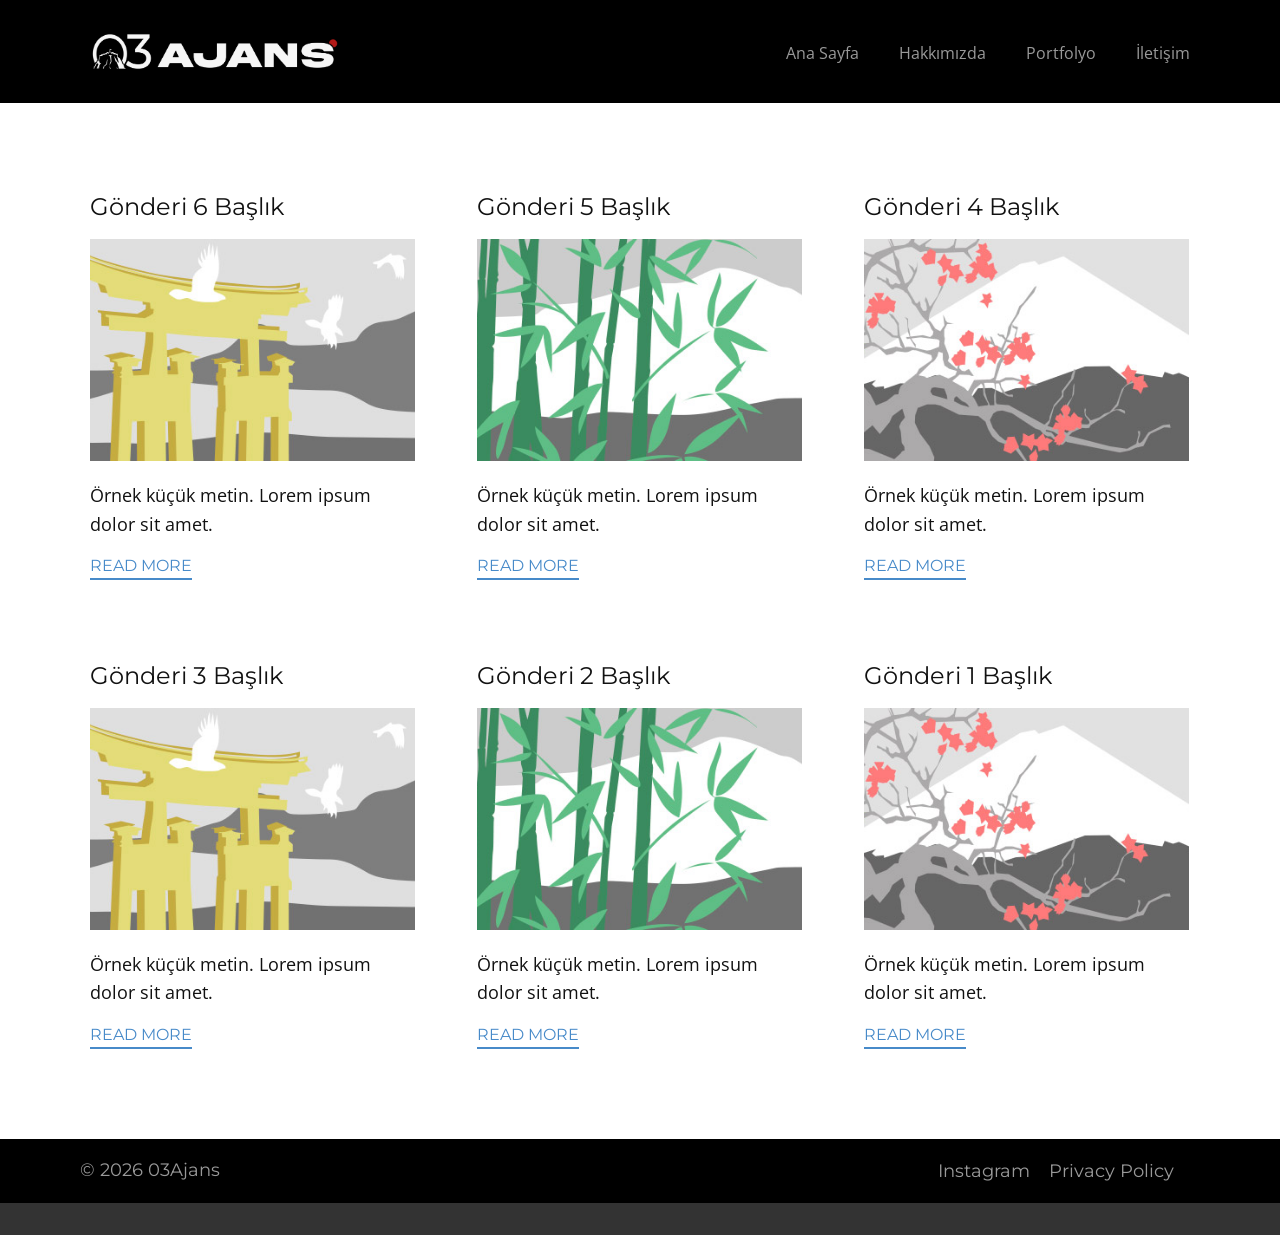
<file: blog/blog.html>
<!DOCTYPE html>
<html style="font-size: 16px;" lang="tr-TR"><head>
    <meta name="viewport" content="width=device-width, initial-scale=1.0">
    <meta charset="utf-8">
    <meta name="keywords" content="03ajans, sosyalleşme, sosyal medya yönetimi, dijital ajans, afyon ajans, medya ajansı, prodüksiyon ajansı, kurumsal kimlik tasarımı, marka stratejisi, video çekimi, reklam ajansı, b2b pazarlama, bento grid web tasarım, kreatif ajans 03ajans, 03 ajans, afyon reklam ajansı, afyon dijital ajans, afyon sosyal medya yönetimi, afyon grafik tasarım, afyon prodüksiyon, afyon tanıtım filmi, afyon web tasarım, afyon marka danışmanlığı, afyon fotoğraf çekimi, afyon video çekimi, sosyal medya ajansı, kreatif ajans, dijital pazarlama ajansı, kurumsal kimlik tasarımı, marka stratejisi, b2b pazarlama, içerik üretimi, reels çekimi, profesyonel video prodüksiyon, katalog tasarımı, logo tasarımı, bento grid web tasarım, premium ajans, 03ajans afyon 03ajans, 03 ajans, afyon reklam ajansı, afyon dijital ajans, afyon sosyal medya yönetimi, afyon grafik tasarım, afyon prodüksiyon, afyon tanıtım filmi, afyon web tasarım, afyon marka danışmanlığı, afyon fotoğraf çekimi, afyon video çekimi, afyon mekan çekimi, afyon katalog tasarımı, afyon e-ticaret yönetimi, afyon kurumsal kimlik, afyon ajansları, afyon medya ajansı, afyon reklamcılar, sosyal medya ajansı, kreatif ajans, dijital pazarlama ajansı, kurumsal kimlik tasarımı, marka mimarisi, marka stratejisi, b2b pazarlama, b2c pazarlama, içerik üretimi, reels çekimi, tik tok içerik üretimi, profesyonel video prodüksiyon, drone çekimi, katalog tasarımı, logo tasarımı, bento grid web tasarım, premium ajans, 03ajans afyon, afyon mermer reklam ajansı, afyon gıda reklam ajansı, afyon klinik sosyal medya yönetimi, doktor sosyal medya yönetimi, luxury branding, ui ux tasarım ajansı, lansman stratejisi, medya planlama, dijital büyüme danışmanlığı, video kurgu montaj, 3d animasyon ajansı, sosyal medya içerik planlama, Google SEO ajansı afyon, responsive web tasarım 03ajans, 03 ajans, 03ajans afyon, afyon reklam ajansı, afyon dijital ajans, afyon sosyal medya yönetimi, afyon grafik tasarım, afyon prodüksiyon, afyon tanıtım filmi, afyon web tasarım, afyon marka danışmanlığı, afyon fotoğraf çekimi, afyon video çekimi, afyon mekan çekimi, afyon katalog tasarımı, afyon e-ticaret yönetimi, afyon kurumsal kimlik, afyon ajansları, afyon medya ajansı, afyon reklamcılar, afyon ajans fiyatları, afyon profesyonel çekim, afyon reklam firmaları, afyon dijital pazarlama, afyon sosyal medya ajansı, afyon logo tasarımı, afyon kreatif ajans, afyon influencer ajansı, afyon sosyal medya uzmanı, afyon harita konum kaydı, afyon Google reklam ajansı, afyon kurumsal web sitesi, afyon mermer reklam ajansı, afyon gıda reklam ajansı, afyon klinik sosyal medya yönetimi, afyon doktor sosyal medya, afyon otel reklam ajansı, afyon termal otel pazarlama, afyon restoran sosyal medya, afyon inşaat reklam ajansı, sosyal medya ajansı, kreatif ajans, dijital pazarlama ajansı, kurumsal kimlik tasarımı, marka mimarisi, marka stratejisi, b2b pazarlama, b2c pazarlama, içerik üretimi, reels çekimi, tik tok içerik üretimi, profesyonel video prodüksiyon, drone çekimi, katalog tasarımı, logo tasarımı, bento grid web tasarım, premium ajans, luxury branding, ui ux tasarım ajansı, lansman stratejisi, medya planlama, dijital büyüme danışmanlığı, video kurgu montaj, 3d animasyon ajansı, sosyal medya içerik planlama, Google SEO ajansı afyon, responsive web tasarım, sosyal medya içerik ajansı, dijital ajanslar, marka tescili ve yönetimi, profesyonel fotoğrafçılık, metin yazarlığı ve içerik pazarlaması, dijital reklam yönetimi, Meta Ads danışmanlığı, Google Ads yönetimi, e-ticaret yazılımı ve tasarımı, dönüşüm oranı optimizasyonu, B2B marka yönetimi, kurumsal video prodüksiyonu, YouTube kanal yönetimi, performans pazarlaması, stratejik iletişim danışmanlığı, dijital dönüşüm ajansı">
    <meta name="description" content="03Ajans; markanız için yüksek kaliteli prodüksiyon, stratejik sosyal medya yönetimi ve modern kurumsal kimlik çözümleri sunan kreatif dijital ajanstır.">
    <title>Blog</title>
    <link rel="stylesheet" href="../nicepage.css" media="screen">
<link rel="stylesheet" href="../Blog-Template.css" media="screen">
    <script class="u-script" type="text/javascript" src="../jquery.js" defer=""></script>
    <script class="u-script" type="text/javascript" src="../nicepage.js" defer=""></script>
    <meta name="generator" content="Nicepage 8.5.1, nicepage.com">
    <link rel="icon" href="../images/03ajanslogo-02.png">
    
    
    
    <link id="u-page-google-font" rel="stylesheet" href="https://fonts.googleapis.com/css2?display=swap&amp;family=Roboto:ital,wght@0,100;0,200;0,300;0,400;0,500;0,600;0,700;0,800;0,900;1,100;1,200;1,300;1,400;1,500;1,600;1,700;1,800;1,900&amp;family=Open+Sans:ital,wght@0,300;0,400;0,500;0,600;0,700;0,800;1,300;1,400;1,500;1,600;1,700;1,800&amp;family=Montserrat:ital,wght@0,100;0,200;0,300;0,400;0,500;0,600;0,700;0,800;0,900;1,100;1,200;1,300;1,400;1,500;1,600;1,700;1,800;1,900">
    <script type="application/ld+json">{
		"@context": "http://schema.org",
		"@type": "Organization",
		"name": "03ajans"
}</script>
    <meta name="theme-color" content="#478ac9">
  <!-- Temel Meta Etiketleri -->
<meta name="description" content="03Ajans; markanız için yüksek kaliteli prodüksiyon, stratejik sosyal medya yönetimi, dijital pazarlama ve modern kurumsal kimlik çözümleri sunan kreatif ajanstır.">
<meta name="keywords" content="03ajans, 03 ajans, afyon reklam ajansı, afyon dijital ajans, afyon sosyal medya yönetimi, afyon grafik tasarım, afyon prodüksiyon, afyon tanıtım filmi, afyon web tasarım, afyon marka danışmanlığı, afyon fotoğraf çekimi, sosyal medya ajansı, kreatif ajans, dijital pazarlama ajansı, kurumsal kimlik tasarımı, marka stratejisi, b2b pazarlama, içerik üretimi, reels çekimi, drone çekimi, logo tasarımı">
<meta name="author" content="03Ajans">
<meta name="robots" content="index, follow">
<meta name="viewport" content="width=device-width, initial-scale=1.0">

<!-- Open Graph / Facebook & WhatsApp Önizleme -->
<meta property="og:type" content="website">
<meta property="og:url" content="https://03ajans.com/">
<meta property="og:title" content="03Ajans — Kreatif Dijital &amp; Prodüksiyon Ajansı">
<meta property="og:description" content="Markanız için yüksek kaliteli prodüksiyon, stratejik sosyal medya yönetimi ve modern kurumsal kimlik çözümleri.">
<meta property="og:image" content="https://03ajans.com/og-image.jpg">

<!-- Twitter Card Önizleme -->
<meta name="twitter:card" content="summary_large_image">
<meta name="twitter:url" content="https://03ajans.com/">
<meta name="twitter:title" content="Blog">
<meta name="twitter:description" content="Markanız için yüksek kaliteli prodüksiyon, stratejik sosyal medya yönetimi ve modern kurumsal kimlik çözümleri.">
<meta name="twitter:image" content="https://03ajans.com/og-image.jpg"><script type="application/ld+json">
{
  "@context": "https://schema.org",
  "@type": "ProfessionalService",
  "name": "03Ajans",
  "image": "https://03ajans.com/og-image.jpg",
  "@id": "https://03ajans.com/",
  "url": "https://03ajans.com/",
  "telephone": "",
  "priceRange": "$",
  "address": {
    "@type": "PostalAddress",
    "addressLocality": "Afyonkarahisar",
    "addressCountry": "TR"
  },
  "geo": {
    "@type": "GeoCoordinates",
    "latitude": 38.7569,
    "longitude": 30.5387
  },
  "openingHoursSpecification": {
    "@type": "OpeningHoursSpecification",
    "dayOfWeek": [
      "Monday",
      "Tuesday",
      "Wednesday",
      "Thursday",
      "Friday",
      "Saturday"
    ],
    "opens": "09:00",
    "closes": "18:00"
  },
  "sameAs": [
    "https://www.instagram.com/03ajans"
  ]
}
</script><meta data-intl-tel-input-cdn-path="intlTelInput/"></head>
  <body data-path-to-root="../" data-include-products="false" class="u-body u-xl-mode" data-lang="tr"><header class="u-black u-clearfix u-header u-header" id="sec-6db6"><div class="u-clearfix u-sheet u-valign-middle-lg u-sheet-1">
        <nav class="u-menu u-menu-one-level u-offcanvas u-menu-1" role="navigation" aria-label="Menu navigation">
          <div class="menu-collapse" style="font-size: 1rem; letter-spacing: 0px;">
            <a class="u-button-style u-custom-left-right-menu-spacing u-custom-padding-bottom u-custom-text-active-color u-custom-text-color u-custom-text-hover-color u-custom-top-bottom-menu-spacing u-hamburger-link u-nav-link u-text-active-palette-1-base u-text-hover-palette-2-base u-hamburger-link-1" href="#" data-lang-tr="{&quot;content&quot;:&quot;<svg class=\&quot;u-svg-link\&quot; viewBox=\&quot;0 0 24 24\&quot;><use xlink:href=\&quot;#menu-hamburger\&quot;></use></svg><svg class=\&quot;u-svg-content\&quot; version=\&quot;1.1\&quot; id=\&quot;menu-hamburger\&quot; viewBox=\&quot;0 0 16 16\&quot; x=\&quot;0px\&quot; y=\&quot;0px\&quot; xmlns:xlink=\&quot;http://www.w3.org/1999/xlink\&quot; xmlns=\&quot;http://www.w3.org/2000/svg\&quot;>    <g>        <rect y=\&quot;1\&quot; width=\&quot;16\&quot; height=\&quot;2\&quot;></rect>        <rect y=\&quot;7\&quot; width=\&quot;16\&quot; height=\&quot;2\&quot;></rect>        <rect y=\&quot;13\&quot; width=\&quot;16\&quot; height=\&quot;2\&quot;></rect>    </g></svg>&quot;,&quot;href&quot;:&quot;#&quot;}" data-lang-en="{&quot;content&quot;:&quot;<svg class=\&quot;u-svg-link\&quot; viewBox=\&quot;0 0 24 24\&quot;><use xlink:href=\&quot;#menu-hamburger\&quot;></use></svg><svg class=\&quot;u-svg-content\&quot; version=\&quot;1.1\&quot; id=\&quot;menu-hamburger\&quot; viewBox=\&quot;0 0 16 16\&quot; x=\&quot;0px\&quot; y=\&quot;0px\&quot; xmlns:xlink=\&quot;http://www.w3.org/1999/xlink\&quot; xmlns=\&quot;http://www.w3.org/2000/svg\&quot;>    <g>        <rect y=\&quot;1\&quot; width=\&quot;16\&quot; height=\&quot;2\&quot;></rect>        <rect y=\&quot;7\&quot; width=\&quot;16\&quot; height=\&quot;2\&quot;></rect>        <rect y=\&quot;13\&quot; width=\&quot;16\&quot; height=\&quot;2\&quot;></rect>    </g></svg>&quot;,&quot;href&quot;:&quot;#&quot;}">
              <svg class="u-svg-link" viewBox="0 0 24 24"><use xlink:href="#menu-hamburger"></use></svg>
              <svg class="u-svg-content" version="1.1" id="menu-hamburger" viewBox="0 0 16 16" x="0px" y="0px" xmlns:xlink="http://www.w3.org/1999/xlink" xmlns="http://www.w3.org/2000/svg"><g><rect y="1" width="16" height="2"></rect><rect y="7" width="16" height="2"></rect><rect y="13" width="16" height="2"></rect>
</g></svg>
            </a>
          </div>
          <div class="u-custom-menu u-nav-container">
            <ul class="u-nav u-unstyled u-nav-1" role="menubar"><li role="none" class="u-nav-item"><a role="menuitem" class="u-button-style u-nav-link u-text-active-custom-color-2 u-text-grey-40 u-text-hover-custom-color-3 u-nav-link-2" href="../">Ana Sayfa</a>
</li><li role="none" class="u-nav-item"><a role="menuitem" class="u-button-style u-nav-link u-text-active-custom-color-2 u-text-grey-40 u-text-hover-custom-color-3 u-nav-link-2" href="../03ajans-hakkimizda.html">Hakkımızda</a>
</li><li role="none" class="u-nav-item"><a role="menuitem" class="u-button-style u-nav-link u-text-active-custom-color-2 u-text-grey-40 u-text-hover-custom-color-3 u-nav-link-2" href="../03ajans-portfolyo.html">Portfolyo</a>
</li><li role="none" class="u-nav-item"><a role="menuitem" class="u-button-style u-nav-link u-text-active-custom-color-2 u-text-grey-40 u-text-hover-custom-color-3 u-nav-link-2" href="../03ajans-iletisim.html">İletişim</a>
</li></ul>
          </div>
          <div class="u-custom-menu u-nav-container-collapse" id="1e87" role="region" aria-label="Menu panel">
            <div class="u-black u-container-style u-inner-container-layout u-opacity u-opacity-95 u-sidenav">
              <div class="u-inner-container-layout u-sidenav-overflow">
                <div class="u-menu-close" tabindex="-1" aria-label="Close menu"></div>
                <ul class="u-align-center u-nav u-popupmenu-items u-unstyled u-nav-2" role="menubar"><li role="none" class="u-nav-item"><a role="menuitem" class="u-button-style u-nav-link" href="../">Ana Sayfa</a>
</li><li role="none" class="u-nav-item"><a role="menuitem" class="u-button-style u-nav-link" href="../03ajans-hakkimizda.html">Hakkımızda</a>
</li><li role="none" class="u-nav-item"><a role="menuitem" class="u-button-style u-nav-link" href="../03ajans-portfolyo.html">Portfolyo</a>
</li><li role="none" class="u-nav-item"><a role="menuitem" class="u-button-style u-nav-link" href="../03ajans-iletisim.html">İletişim</a>
</li></ul>
              </div>
            </div>
            <div class="u-black u-menu-overlay u-opacity u-opacity-70"></div>
          </div>
        </nav>
        <img class="u-enable-responsive u-image u-image-contain u-image-default u-image-1" src="../images/weblogo.png" alt="" data-image-width="5788" data-image-height="1048" data-href="../" data-page-id="18708210" title="03ajans-anasayfa">
      </div></header>
    <section class="u-clearfix u-section-1" id="sec-162c">
      <div class="u-clearfix u-sheet u-valign-middle u-sheet-1"><!--blog--><!--blog_options_json--><!--{"type":"Recent","source":"","tags":"","count":""}--><!--/blog_options_json-->
        <div class="u-blog u-expanded-width u-repeater u-repeater-1" data-blog-id="blog-1"><!--blog_post-->
          <div class="u-blog-post u-container-style u-repeater-item u-white u-repeater-item-1">
            <div class="u-container-layout u-similar-container u-valign-top u-container-layout-1"><!--blog_post_header-->
              <h4 class="u-blog-control u-text u-text-1">
                <a class="u-post-header-link" href="../blog/gönderi-5.html">Gönderi 6 Başlık</a>
              </h4><!--/blog_post_header--><!--blog_post_image-->
              <img alt="" class="u-blog-control u-expanded-width u-image u-image-default u-image-1" src="../images/8ad73f3c.jpeg" data-href="../blog/gönderi-5.html"><!--/blog_post_image--><!--blog_post_content-->
              <div class="u-blog-control u-post-content u-text u-text-2 fr-view">Örnek küçük metin. Lorem ipsum dolor sit amet.</div><!--/blog_post_content--><!--blog_post_readmore-->
              <a href="../blog/gönderi-5.html" class="u-blog-control u-border-2 u-border-palette-1-base u-btn u-btn-rectangle u-button-style u-none u-btn-1">Read More</a><!--/blog_post_readmore-->
            </div>
          </div><div class="u-blog-post u-container-style u-repeater-item u-video-cover u-white">
            <div class="u-container-layout u-similar-container u-valign-top u-container-layout-2"><!--blog_post_header-->
              <h4 class="u-blog-control u-text u-text-3">
                <a class="u-post-header-link" href="../blog/gönderi-4.html">Gönderi 5 Başlık</a>
              </h4><!--/blog_post_header--><!--blog_post_image-->
              <img alt="" class="u-blog-control u-expanded-width u-image u-image-default u-image-2" src="../images/68f64b9d.jpeg" data-href="../blog/gönderi-4.html"><!--/blog_post_image--><!--blog_post_content-->
              <div class="u-blog-control u-post-content u-text u-text-4 fr-view">Örnek küçük metin. Lorem ipsum dolor sit amet.</div><!--/blog_post_content--><!--blog_post_readmore-->
              <a href="../blog/gönderi-4.html" class="u-blog-control u-border-2 u-border-palette-1-base u-btn u-btn-rectangle u-button-style u-none u-btn-2">Read More</a><!--/blog_post_readmore-->
            </div>
          </div><div class="u-blog-post u-container-style u-repeater-item u-video-cover u-white">
            <div class="u-container-layout u-similar-container u-valign-top u-container-layout-3"><!--blog_post_header-->
              <h4 class="u-blog-control u-text u-text-5">
                <a class="u-post-header-link" href="../blog/gönderi-3.html">Gönderi 4 Başlık</a>
              </h4><!--/blog_post_header--><!--blog_post_image-->
              <img alt="" class="u-blog-control u-expanded-width u-image u-image-default u-image-3" src="../images/0fd3416c.jpeg" data-href="../blog/gönderi-3.html"><!--/blog_post_image--><!--blog_post_content-->
              <div class="u-blog-control u-post-content u-text u-text-6 fr-view">Örnek küçük metin. Lorem ipsum dolor sit amet.</div><!--/blog_post_content--><!--blog_post_readmore-->
              <a href="../blog/gönderi-3.html" class="u-blog-control u-border-2 u-border-palette-1-base u-btn u-btn-rectangle u-button-style u-none u-btn-3">Read More</a><!--/blog_post_readmore-->
            </div>
          </div><div class="u-blog-post u-container-style u-repeater-item u-white u-repeater-item-1">
            <div class="u-container-layout u-similar-container u-valign-top u-container-layout-1"><!--blog_post_header-->
              <h4 class="u-blog-control u-text u-text-1">
                <a class="u-post-header-link" href="../blog/gönderi-2.html">Gönderi 3 Başlık</a>
              </h4><!--/blog_post_header--><!--blog_post_image-->
              <img alt="" class="u-blog-control u-expanded-width u-image u-image-default u-image-1" src="../images/8ad73f3c.jpeg" data-href="../blog/gönderi-2.html"><!--/blog_post_image--><!--blog_post_content-->
              <div class="u-blog-control u-post-content u-text u-text-2 fr-view">Örnek küçük metin. Lorem ipsum dolor sit amet.</div><!--/blog_post_content--><!--blog_post_readmore-->
              <a href="../blog/gönderi-2.html" class="u-blog-control u-border-2 u-border-palette-1-base u-btn u-btn-rectangle u-button-style u-none u-btn-1">Read More</a><!--/blog_post_readmore-->
            </div>
          </div><div class="u-blog-post u-container-style u-repeater-item u-video-cover u-white">
            <div class="u-container-layout u-similar-container u-valign-top u-container-layout-2"><!--blog_post_header-->
              <h4 class="u-blog-control u-text u-text-3">
                <a class="u-post-header-link" href="../blog/gönderi-1.html">Gönderi 2 Başlık</a>
              </h4><!--/blog_post_header--><!--blog_post_image-->
              <img alt="" class="u-blog-control u-expanded-width u-image u-image-default u-image-2" src="../images/68f64b9d.jpeg" data-href="../blog/gönderi-1.html"><!--/blog_post_image--><!--blog_post_content-->
              <div class="u-blog-control u-post-content u-text u-text-4 fr-view">Örnek küçük metin. Lorem ipsum dolor sit amet.</div><!--/blog_post_content--><!--blog_post_readmore-->
              <a href="../blog/gönderi-1.html" class="u-blog-control u-border-2 u-border-palette-1-base u-btn u-btn-rectangle u-button-style u-none u-btn-2">Read More</a><!--/blog_post_readmore-->
            </div>
          </div><div class="u-blog-post u-container-style u-repeater-item u-video-cover u-white">
            <div class="u-container-layout u-similar-container u-valign-top u-container-layout-3"><!--blog_post_header-->
              <h4 class="u-blog-control u-text u-text-5">
                <a class="u-post-header-link" href="../blog/gönderi.html">Gönderi 1 Başlık</a>
              </h4><!--/blog_post_header--><!--blog_post_image-->
              <img alt="" class="u-blog-control u-expanded-width u-image u-image-default u-image-3" src="../images/0fd3416c.jpeg" data-href="../blog/gönderi.html"><!--/blog_post_image--><!--blog_post_content-->
              <div class="u-blog-control u-post-content u-text u-text-6 fr-view">Örnek küçük metin. Lorem ipsum dolor sit amet.</div><!--/blog_post_content--><!--blog_post_readmore-->
              <a href="../blog/gönderi.html" class="u-blog-control u-border-2 u-border-palette-1-base u-btn u-btn-rectangle u-button-style u-none u-btn-3">Read More</a><!--/blog_post_readmore-->
            </div>
          </div><!--/blog_post--><!--blog_post-->
          <!--/blog_post--><!--blog_post-->
          <!--/blog_post-->
        </div><!--/blog-->
      </div>
    </section>
    
    
    
    <footer class="u-align-center u-black u-clearfix u-container-align-center u-container-align-center-lg u-container-align-center-md u-container-align-center-sm u-container-align-center-xl u-footer u-footer" id="sec-a7d9"><div class="u-clearfix u-sheet u-valign-middle-lg u-valign-middle-md u-valign-middle-sm u-valign-middle-xl u-sheet-1">
        <div class="data-layout-selected u-clearfix u-expanded-width u-layout-wrap u-layout-wrap-1">
          <div class="u-layout">
            <div class="u-layout-row">
              <div class="u-container-style u-layout-cell u-size-30 u-layout-cell-1">
                <div class="u-container-layout u-valign-middle-md u-valign-middle-sm u-valign-middle-xs u-container-layout-1">
                  <h4 class="u-text u-text-default u-text-grey-40 u-text-1"> © 2026 03Ajans</h4>
                </div>
              </div>
              <div class="u-container-style u-layout-cell u-size-30 u-layout-cell-2">
                <div class="u-container-layout u-valign-bottom-xl u-container-layout-2">
                  <h4 class="u-text u-text-grey-40 u-text-2">
                    <a class="u-active-none u-border-none u-btn u-button-link u-button-style u-hover-none u-none u-text-grey-40 u-text-hover-grey-90 u-btn-1" href="../zynk-privacy-policy.html" data-page-id="99850228"> Privacy Policy</a>
                  </h4>
                  <h4 class="u-text u-text-default u-text-grey-40 u-text-3">
                    <a class="u-active-none u-border-none u-btn u-button-link u-button-style u-hover-none u-none u-text-grey-40 u-text-hover-grey-90 u-btn-2" href="https://www.instagram.com/03ajans/" target="_blank">Instagram </a>
                  </h4>
                </div>
              </div>
            </div>
          </div>
        </div>
      </div></footer>
    <section class="u-backlink u-clearfix u-grey-80"></section>
  
</body></html>
</file>
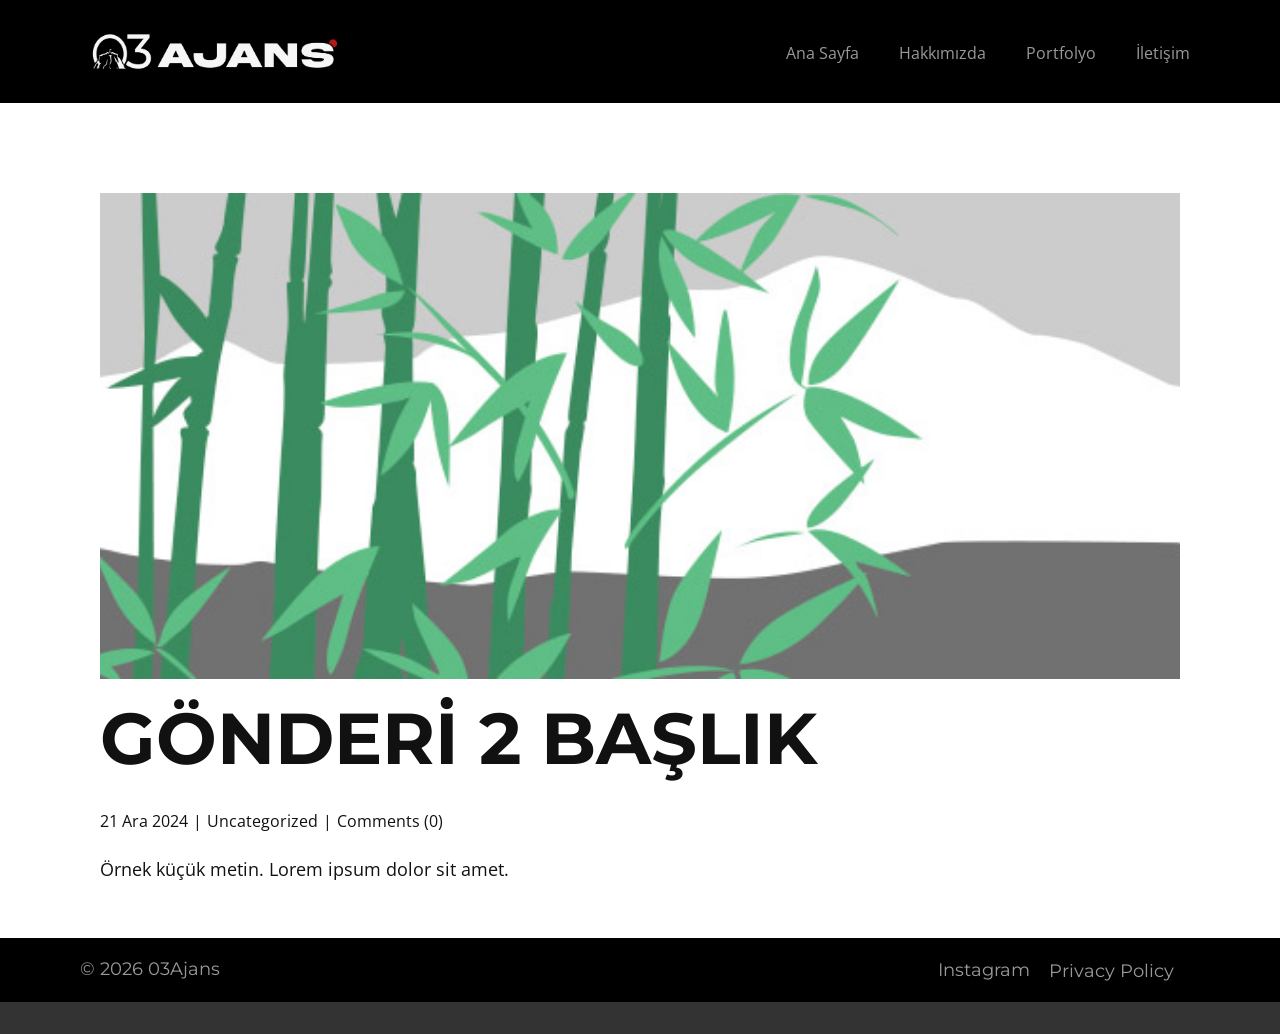
<file: blog/gönderi-1.html>
<!DOCTYPE html>
<html style="font-size: 16px;" lang="tr-TR"><head>
    <meta name="viewport" content="width=device-width, initial-scale=1.0">
    <meta charset="utf-8">
    <meta name="keywords" content="Gönderi 1 Başlık">
    <meta name="description" content="03Ajans; markanız için yüksek kaliteli prodüksiyon, stratejik sosyal medya yönetimi ve modern kurumsal kimlik çözümleri sunan kreatif dijital ajanstır.">
    <title>Gönderi 2 Başlık</title>
    <link rel="stylesheet" href="../nicepage.css" media="screen">
<link rel="stylesheet" href="../Post-Template.css" media="screen">
    <script class="u-script" type="text/javascript" src="../jquery.js" defer=""></script>
    <script class="u-script" type="text/javascript" src="../nicepage.js" defer=""></script>
    <meta name="generator" content="Nicepage 8.5.1, nicepage.com">
    <link rel="icon" href="../images/03ajanslogo-02.png">
    
    
    
    <link id="u-page-google-font" rel="stylesheet" href="https://fonts.googleapis.com/css2?display=swap&amp;family=Roboto:ital,wght@0,100;0,200;0,300;0,400;0,500;0,600;0,700;0,800;0,900;1,100;1,200;1,300;1,400;1,500;1,600;1,700;1,800;1,900&amp;family=Open+Sans:ital,wght@0,300;0,400;0,500;0,600;0,700;0,800;1,300;1,400;1,500;1,600;1,700;1,800&amp;family=Montserrat:ital,wght@0,100;0,200;0,300;0,400;0,500;0,600;0,700;0,800;0,900;1,100;1,200;1,300;1,400;1,500;1,600;1,700;1,800;1,900">
    <script type="application/ld+json">{
		"@context": "http://schema.org",
		"@type": "Organization",
		"name": "03ajans"
}</script>
    <meta name="theme-color" content="#478ac9">
  <!-- Temel Meta Etiketleri -->
<meta name="description" content="03Ajans; markanız için yüksek kaliteli prodüksiyon, stratejik sosyal medya yönetimi, dijital pazarlama ve modern kurumsal kimlik çözümleri sunan kreatif ajanstır.">
<meta name="keywords" content="03ajans, 03 ajans, afyon reklam ajansı, afyon dijital ajans, afyon sosyal medya yönetimi, afyon grafik tasarım, afyon prodüksiyon, afyon tanıtım filmi, afyon web tasarım, afyon marka danışmanlığı, afyon fotoğraf çekimi, sosyal medya ajansı, kreatif ajans, dijital pazarlama ajansı, kurumsal kimlik tasarımı, marka stratejisi, b2b pazarlama, içerik üretimi, reels çekimi, drone çekimi, logo tasarımı">
<meta name="author" content="03Ajans">
<meta name="robots" content="index, follow">
<meta name="viewport" content="width=device-width, initial-scale=1.0">

<!-- Open Graph / Facebook & WhatsApp Önizleme -->
<meta property="og:type" content="website">
<meta property="og:url" content="https://03ajans.com/">
<meta property="og:title" content="03Ajans — Kreatif Dijital &amp; Prodüksiyon Ajansı">
<meta property="og:description" content="Markanız için yüksek kaliteli prodüksiyon, stratejik sosyal medya yönetimi ve modern kurumsal kimlik çözümleri.">
<meta property="og:image" content="https://03ajans.com/og-image.jpg">

<!-- Twitter Card Önizleme -->
<meta name="twitter:card" content="summary_large_image">
<meta name="twitter:url" content="https://03ajans.com/">
<meta name="twitter:title" content="Gönderi 2 Başlık">
<meta name="twitter:description" content="Markanız için yüksek kaliteli prodüksiyon, stratejik sosyal medya yönetimi ve modern kurumsal kimlik çözümleri.">
<meta name="twitter:image" content="https://03ajans.com/og-image.jpg"><script type="application/ld+json">
{
  "@context": "https://schema.org",
  "@type": "ProfessionalService",
  "name": "03Ajans",
  "image": "https://03ajans.com/og-image.jpg",
  "@id": "https://03ajans.com/",
  "url": "https://03ajans.com/",
  "telephone": "",
  "priceRange": "$",
  "address": {
    "@type": "PostalAddress",
    "addressLocality": "Afyonkarahisar",
    "addressCountry": "TR"
  },
  "geo": {
    "@type": "GeoCoordinates",
    "latitude": 38.7569,
    "longitude": 30.5387
  },
  "openingHoursSpecification": {
    "@type": "OpeningHoursSpecification",
    "dayOfWeek": [
      "Monday",
      "Tuesday",
      "Wednesday",
      "Thursday",
      "Friday",
      "Saturday"
    ],
    "opens": "09:00",
    "closes": "18:00"
  },
  "sameAs": [
    "https://www.instagram.com/03ajans"
  ]
}
</script><meta data-intl-tel-input-cdn-path="intlTelInput/"></head>
  <body data-path-to-root="./" data-include-products="false" class="u-body u-xl-mode" data-lang="tr"><header class="u-black u-clearfix u-header u-header" id="sec-6db6"><div class="u-clearfix u-sheet u-valign-middle-lg u-sheet-1">
        <nav class="u-menu u-menu-one-level u-offcanvas u-menu-1" role="navigation" aria-label="Menu navigation">
          <div class="menu-collapse" style="font-size: 1rem; letter-spacing: 0px;">
            <a class="u-button-style u-custom-left-right-menu-spacing u-custom-padding-bottom u-custom-text-active-color u-custom-text-color u-custom-text-hover-color u-custom-top-bottom-menu-spacing u-hamburger-link u-nav-link u-text-active-palette-1-base u-text-hover-palette-2-base u-hamburger-link-1" href="#" data-lang-tr="{&quot;content&quot;:&quot;<svg class=\&quot;u-svg-link\&quot; viewBox=\&quot;0 0 24 24\&quot;><use xlink:href=\&quot;#menu-hamburger\&quot;></use></svg><svg class=\&quot;u-svg-content\&quot; version=\&quot;1.1\&quot; id=\&quot;menu-hamburger\&quot; viewBox=\&quot;0 0 16 16\&quot; x=\&quot;0px\&quot; y=\&quot;0px\&quot; xmlns:xlink=\&quot;http://www.w3.org/1999/xlink\&quot; xmlns=\&quot;http://www.w3.org/2000/svg\&quot;>    <g>        <rect y=\&quot;1\&quot; width=\&quot;16\&quot; height=\&quot;2\&quot;></rect>        <rect y=\&quot;7\&quot; width=\&quot;16\&quot; height=\&quot;2\&quot;></rect>        <rect y=\&quot;13\&quot; width=\&quot;16\&quot; height=\&quot;2\&quot;></rect>    </g></svg>&quot;,&quot;href&quot;:&quot;#&quot;}" data-lang-en="{&quot;content&quot;:&quot;<svg class=\&quot;u-svg-link\&quot; viewBox=\&quot;0 0 24 24\&quot;><use xlink:href=\&quot;#menu-hamburger\&quot;></use></svg><svg class=\&quot;u-svg-content\&quot; version=\&quot;1.1\&quot; id=\&quot;menu-hamburger\&quot; viewBox=\&quot;0 0 16 16\&quot; x=\&quot;0px\&quot; y=\&quot;0px\&quot; xmlns:xlink=\&quot;http://www.w3.org/1999/xlink\&quot; xmlns=\&quot;http://www.w3.org/2000/svg\&quot;>    <g>        <rect y=\&quot;1\&quot; width=\&quot;16\&quot; height=\&quot;2\&quot;></rect>        <rect y=\&quot;7\&quot; width=\&quot;16\&quot; height=\&quot;2\&quot;></rect>        <rect y=\&quot;13\&quot; width=\&quot;16\&quot; height=\&quot;2\&quot;></rect>    </g></svg>&quot;,&quot;href&quot;:&quot;#&quot;}">
              <svg class="u-svg-link" viewBox="0 0 24 24"><use xlink:href="#menu-hamburger"></use></svg>
              <svg class="u-svg-content" version="1.1" id="menu-hamburger" viewBox="0 0 16 16" x="0px" y="0px" xmlns:xlink="http://www.w3.org/1999/xlink" xmlns="http://www.w3.org/2000/svg"><g><rect y="1" width="16" height="2"></rect><rect y="7" width="16" height="2"></rect><rect y="13" width="16" height="2"></rect>
</g></svg>
            </a>
          </div>
          <div class="u-custom-menu u-nav-container">
            <ul class="u-nav u-unstyled u-nav-1" role="menubar"><li role="none" class="u-nav-item"><a role="menuitem" class="u-button-style u-nav-link u-text-active-custom-color-2 u-text-grey-40 u-text-hover-custom-color-3 u-nav-link-2" href="../">Ana Sayfa</a>
</li><li role="none" class="u-nav-item"><a role="menuitem" class="u-button-style u-nav-link u-text-active-custom-color-2 u-text-grey-40 u-text-hover-custom-color-3 u-nav-link-2" href="../03ajans-hakkimizda.html">Hakkımızda</a>
</li><li role="none" class="u-nav-item"><a role="menuitem" class="u-button-style u-nav-link u-text-active-custom-color-2 u-text-grey-40 u-text-hover-custom-color-3 u-nav-link-2" href="../03ajans-portfolyo.html">Portfolyo</a>
</li><li role="none" class="u-nav-item"><a role="menuitem" class="u-button-style u-nav-link u-text-active-custom-color-2 u-text-grey-40 u-text-hover-custom-color-3 u-nav-link-2" href="../03ajans-iletisim.html">İletişim</a>
</li></ul>
          </div>
          <div class="u-custom-menu u-nav-container-collapse" id="1e87" role="region" aria-label="Menu panel">
            <div class="u-black u-container-style u-inner-container-layout u-opacity u-opacity-95 u-sidenav">
              <div class="u-inner-container-layout u-sidenav-overflow">
                <div class="u-menu-close" tabindex="-1" aria-label="Close menu"></div>
                <ul class="u-align-center u-nav u-popupmenu-items u-unstyled u-nav-2" role="menubar"><li role="none" class="u-nav-item"><a role="menuitem" class="u-button-style u-nav-link" href="../">Ana Sayfa</a>
</li><li role="none" class="u-nav-item"><a role="menuitem" class="u-button-style u-nav-link" href="../03ajans-hakkimizda.html">Hakkımızda</a>
</li><li role="none" class="u-nav-item"><a role="menuitem" class="u-button-style u-nav-link" href="../03ajans-portfolyo.html">Portfolyo</a>
</li><li role="none" class="u-nav-item"><a role="menuitem" class="u-button-style u-nav-link" href="../03ajans-iletisim.html">İletişim</a>
</li></ul>
              </div>
            </div>
            <div class="u-black u-menu-overlay u-opacity u-opacity-70"></div>
          </div>
        </nav>
        <img class="u-enable-responsive u-image u-image-contain u-image-default u-image-1" src="../images/weblogo.png" alt="" data-image-width="5788" data-image-height="1048" data-href="../" data-page-id="18708210" title="03ajans-anasayfa">
      </div></header>
    <section class="u-align-center u-clearfix u-section-1" id="sec-115f">
      <div class="u-clearfix u-sheet u-valign-middle-md u-valign-middle-sm u-valign-middle-xs u-sheet-1"><!--post_details--><!--post_details_options_json--><!--{"source":""}--><!--/post_details_options_json--><!--blog_post-->
        <div class="u-container-style u-expanded-width u-post-details u-post-details-1">
          <div class="u-container-layout u-valign-middle u-container-layout-1"><!--blog_post_image-->
            <img alt="" class="u-blog-control u-expanded-width u-image u-image-default u-image-1" src="../images/68f64b9d.jpeg"><!--/blog_post_image--><!--blog_post_header-->
            <h2 class="u-blog-control u-text u-text-1">Gönderi 2 Başlık</h2><!--/blog_post_header--><!--blog_post_metadata-->
            <div class="u-blog-control u-metadata u-metadata-1"><!--blog_post_metadata_date--><span class="u-meta-date u-meta-icon">21 Ara 2024</span><!--/blog_post_metadata_date--><!--blog_post_metadata_category--><span class="u-meta-category u-meta-icon"><a href="/blog/blog.html#/blog-1///">Uncategorized</a></span><!--/blog_post_metadata_category--><!--blog_post_metadata_comments--><span class="u-meta-comments u-meta-icon"><!--blog_post_metadata_comments_content-->Comments (0)<!--/blog_post_metadata_comments_content--></span><!--/blog_post_metadata_comments-->
            </div><!--/blog_post_metadata--><!--blog_post_content-->
            <div class="u-align-justify u-blog-control u-post-content u-text u-text-2 fr-view">
  <p>Örnek küçük metin. Lorem ipsum dolor sit amet.</p>
  </div><!--/blog_post_content-->
          </div>
        </div><!--/blog_post--><!--/post_details-->
      </div>
    </section>
    
    
    
    <footer class="u-align-center u-black u-clearfix u-container-align-center u-container-align-center-lg u-container-align-center-md u-container-align-center-sm u-container-align-center-xl u-footer u-footer" id="sec-a7d9"><div class="u-clearfix u-sheet u-valign-middle-lg u-valign-middle-md u-valign-middle-sm u-valign-middle-xl u-sheet-1">
        <div class="data-layout-selected u-clearfix u-expanded-width u-layout-wrap u-layout-wrap-1">
          <div class="u-layout">
            <div class="u-layout-row">
              <div class="u-container-style u-layout-cell u-size-30 u-layout-cell-1">
                <div class="u-container-layout u-valign-middle-md u-valign-middle-sm u-valign-middle-xs u-container-layout-1">
                  <h4 class="u-text u-text-default u-text-grey-40 u-text-1"> © 2026 03Ajans</h4>
                </div>
              </div>
              <div class="u-container-style u-layout-cell u-size-30 u-layout-cell-2">
                <div class="u-container-layout u-valign-bottom-xl u-container-layout-2">
                  <h4 class="u-text u-text-grey-40 u-text-2">
                    <a class="u-active-none u-border-none u-btn u-button-link u-button-style u-hover-none u-none u-text-grey-40 u-text-hover-grey-90 u-btn-1" href="../zynk-privacy-policy.html" data-page-id="99850228"> Privacy Policy</a>
                  </h4>
                  <h4 class="u-text u-text-default u-text-grey-40 u-text-3">
                    <a class="u-active-none u-border-none u-btn u-button-link u-button-style u-hover-none u-none u-text-grey-40 u-text-hover-grey-90 u-btn-2" href="https://www.instagram.com/03ajans/" target="_blank">Instagram </a>
                  </h4>
                </div>
              </div>
            </div>
          </div>
        </div>
      </div></footer>
    <section class="u-backlink u-clearfix u-grey-80"></section>
  
</body></html>
</file>
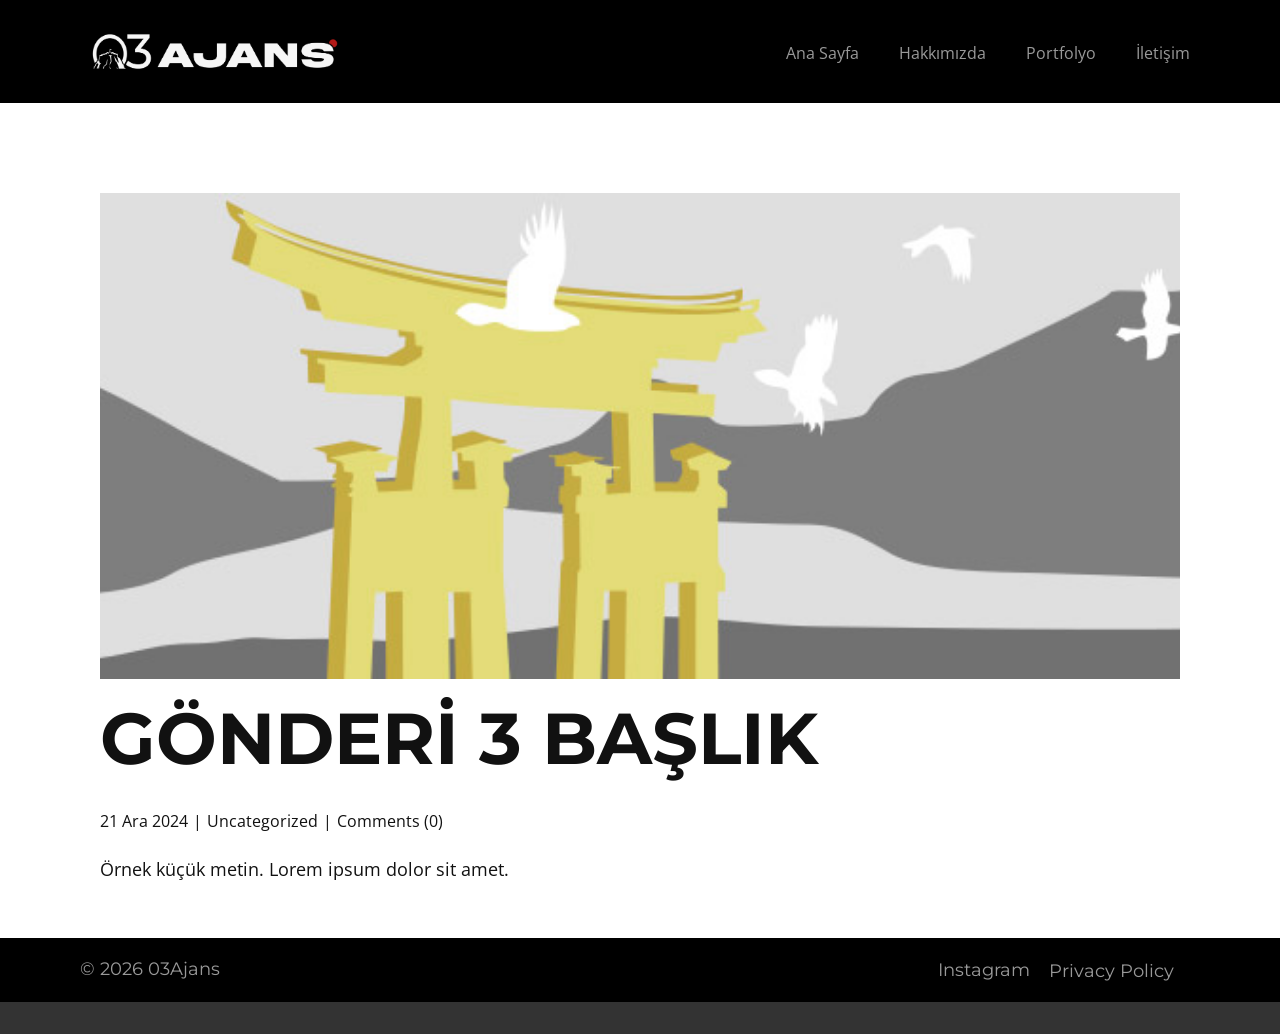
<file: blog/gönderi-2.html>
<!DOCTYPE html>
<html style="font-size: 16px;" lang="tr-TR"><head>
    <meta name="viewport" content="width=device-width, initial-scale=1.0">
    <meta charset="utf-8">
    <meta name="keywords" content="Gönderi 1 Başlık">
    <meta name="description" content="03Ajans; markanız için yüksek kaliteli prodüksiyon, stratejik sosyal medya yönetimi ve modern kurumsal kimlik çözümleri sunan kreatif dijital ajanstır.">
    <title>Gönderi 3 Başlık</title>
    <link rel="stylesheet" href="../nicepage.css" media="screen">
<link rel="stylesheet" href="../Post-Template.css" media="screen">
    <script class="u-script" type="text/javascript" src="../jquery.js" defer=""></script>
    <script class="u-script" type="text/javascript" src="../nicepage.js" defer=""></script>
    <meta name="generator" content="Nicepage 8.5.1, nicepage.com">
    <link rel="icon" href="../images/03ajanslogo-02.png">
    
    
    
    <link id="u-page-google-font" rel="stylesheet" href="https://fonts.googleapis.com/css2?display=swap&amp;family=Roboto:ital,wght@0,100;0,200;0,300;0,400;0,500;0,600;0,700;0,800;0,900;1,100;1,200;1,300;1,400;1,500;1,600;1,700;1,800;1,900&amp;family=Open+Sans:ital,wght@0,300;0,400;0,500;0,600;0,700;0,800;1,300;1,400;1,500;1,600;1,700;1,800&amp;family=Montserrat:ital,wght@0,100;0,200;0,300;0,400;0,500;0,600;0,700;0,800;0,900;1,100;1,200;1,300;1,400;1,500;1,600;1,700;1,800;1,900">
    <script type="application/ld+json">{
		"@context": "http://schema.org",
		"@type": "Organization",
		"name": "03ajans"
}</script>
    <meta name="theme-color" content="#478ac9">
  <!-- Temel Meta Etiketleri -->
<meta name="description" content="03Ajans; markanız için yüksek kaliteli prodüksiyon, stratejik sosyal medya yönetimi, dijital pazarlama ve modern kurumsal kimlik çözümleri sunan kreatif ajanstır.">
<meta name="keywords" content="03ajans, 03 ajans, afyon reklam ajansı, afyon dijital ajans, afyon sosyal medya yönetimi, afyon grafik tasarım, afyon prodüksiyon, afyon tanıtım filmi, afyon web tasarım, afyon marka danışmanlığı, afyon fotoğraf çekimi, sosyal medya ajansı, kreatif ajans, dijital pazarlama ajansı, kurumsal kimlik tasarımı, marka stratejisi, b2b pazarlama, içerik üretimi, reels çekimi, drone çekimi, logo tasarımı">
<meta name="author" content="03Ajans">
<meta name="robots" content="index, follow">
<meta name="viewport" content="width=device-width, initial-scale=1.0">

<!-- Open Graph / Facebook & WhatsApp Önizleme -->
<meta property="og:type" content="website">
<meta property="og:url" content="https://03ajans.com/">
<meta property="og:title" content="03Ajans — Kreatif Dijital &amp; Prodüksiyon Ajansı">
<meta property="og:description" content="Markanız için yüksek kaliteli prodüksiyon, stratejik sosyal medya yönetimi ve modern kurumsal kimlik çözümleri.">
<meta property="og:image" content="https://03ajans.com/og-image.jpg">

<!-- Twitter Card Önizleme -->
<meta name="twitter:card" content="summary_large_image">
<meta name="twitter:url" content="https://03ajans.com/">
<meta name="twitter:title" content="Gönderi 3 Başlık">
<meta name="twitter:description" content="Markanız için yüksek kaliteli prodüksiyon, stratejik sosyal medya yönetimi ve modern kurumsal kimlik çözümleri.">
<meta name="twitter:image" content="https://03ajans.com/og-image.jpg"><script type="application/ld+json">
{
  "@context": "https://schema.org",
  "@type": "ProfessionalService",
  "name": "03Ajans",
  "image": "https://03ajans.com/og-image.jpg",
  "@id": "https://03ajans.com/",
  "url": "https://03ajans.com/",
  "telephone": "",
  "priceRange": "$",
  "address": {
    "@type": "PostalAddress",
    "addressLocality": "Afyonkarahisar",
    "addressCountry": "TR"
  },
  "geo": {
    "@type": "GeoCoordinates",
    "latitude": 38.7569,
    "longitude": 30.5387
  },
  "openingHoursSpecification": {
    "@type": "OpeningHoursSpecification",
    "dayOfWeek": [
      "Monday",
      "Tuesday",
      "Wednesday",
      "Thursday",
      "Friday",
      "Saturday"
    ],
    "opens": "09:00",
    "closes": "18:00"
  },
  "sameAs": [
    "https://www.instagram.com/03ajans"
  ]
}
</script><meta data-intl-tel-input-cdn-path="intlTelInput/"></head>
  <body data-path-to-root="./" data-include-products="false" class="u-body u-xl-mode" data-lang="tr"><header class="u-black u-clearfix u-header u-header" id="sec-6db6"><div class="u-clearfix u-sheet u-valign-middle-lg u-sheet-1">
        <nav class="u-menu u-menu-one-level u-offcanvas u-menu-1" role="navigation" aria-label="Menu navigation">
          <div class="menu-collapse" style="font-size: 1rem; letter-spacing: 0px;">
            <a class="u-button-style u-custom-left-right-menu-spacing u-custom-padding-bottom u-custom-text-active-color u-custom-text-color u-custom-text-hover-color u-custom-top-bottom-menu-spacing u-hamburger-link u-nav-link u-text-active-palette-1-base u-text-hover-palette-2-base u-hamburger-link-1" href="#" data-lang-tr="{&quot;content&quot;:&quot;<svg class=\&quot;u-svg-link\&quot; viewBox=\&quot;0 0 24 24\&quot;><use xlink:href=\&quot;#menu-hamburger\&quot;></use></svg><svg class=\&quot;u-svg-content\&quot; version=\&quot;1.1\&quot; id=\&quot;menu-hamburger\&quot; viewBox=\&quot;0 0 16 16\&quot; x=\&quot;0px\&quot; y=\&quot;0px\&quot; xmlns:xlink=\&quot;http://www.w3.org/1999/xlink\&quot; xmlns=\&quot;http://www.w3.org/2000/svg\&quot;>    <g>        <rect y=\&quot;1\&quot; width=\&quot;16\&quot; height=\&quot;2\&quot;></rect>        <rect y=\&quot;7\&quot; width=\&quot;16\&quot; height=\&quot;2\&quot;></rect>        <rect y=\&quot;13\&quot; width=\&quot;16\&quot; height=\&quot;2\&quot;></rect>    </g></svg>&quot;,&quot;href&quot;:&quot;#&quot;}" data-lang-en="{&quot;content&quot;:&quot;<svg class=\&quot;u-svg-link\&quot; viewBox=\&quot;0 0 24 24\&quot;><use xlink:href=\&quot;#menu-hamburger\&quot;></use></svg><svg class=\&quot;u-svg-content\&quot; version=\&quot;1.1\&quot; id=\&quot;menu-hamburger\&quot; viewBox=\&quot;0 0 16 16\&quot; x=\&quot;0px\&quot; y=\&quot;0px\&quot; xmlns:xlink=\&quot;http://www.w3.org/1999/xlink\&quot; xmlns=\&quot;http://www.w3.org/2000/svg\&quot;>    <g>        <rect y=\&quot;1\&quot; width=\&quot;16\&quot; height=\&quot;2\&quot;></rect>        <rect y=\&quot;7\&quot; width=\&quot;16\&quot; height=\&quot;2\&quot;></rect>        <rect y=\&quot;13\&quot; width=\&quot;16\&quot; height=\&quot;2\&quot;></rect>    </g></svg>&quot;,&quot;href&quot;:&quot;#&quot;}">
              <svg class="u-svg-link" viewBox="0 0 24 24"><use xlink:href="#menu-hamburger"></use></svg>
              <svg class="u-svg-content" version="1.1" id="menu-hamburger" viewBox="0 0 16 16" x="0px" y="0px" xmlns:xlink="http://www.w3.org/1999/xlink" xmlns="http://www.w3.org/2000/svg"><g><rect y="1" width="16" height="2"></rect><rect y="7" width="16" height="2"></rect><rect y="13" width="16" height="2"></rect>
</g></svg>
            </a>
          </div>
          <div class="u-custom-menu u-nav-container">
            <ul class="u-nav u-unstyled u-nav-1" role="menubar"><li role="none" class="u-nav-item"><a role="menuitem" class="u-button-style u-nav-link u-text-active-custom-color-2 u-text-grey-40 u-text-hover-custom-color-3 u-nav-link-2" href="../">Ana Sayfa</a>
</li><li role="none" class="u-nav-item"><a role="menuitem" class="u-button-style u-nav-link u-text-active-custom-color-2 u-text-grey-40 u-text-hover-custom-color-3 u-nav-link-2" href="../03ajans-hakkimizda.html">Hakkımızda</a>
</li><li role="none" class="u-nav-item"><a role="menuitem" class="u-button-style u-nav-link u-text-active-custom-color-2 u-text-grey-40 u-text-hover-custom-color-3 u-nav-link-2" href="../03ajans-portfolyo.html">Portfolyo</a>
</li><li role="none" class="u-nav-item"><a role="menuitem" class="u-button-style u-nav-link u-text-active-custom-color-2 u-text-grey-40 u-text-hover-custom-color-3 u-nav-link-2" href="../03ajans-iletisim.html">İletişim</a>
</li></ul>
          </div>
          <div class="u-custom-menu u-nav-container-collapse" id="1e87" role="region" aria-label="Menu panel">
            <div class="u-black u-container-style u-inner-container-layout u-opacity u-opacity-95 u-sidenav">
              <div class="u-inner-container-layout u-sidenav-overflow">
                <div class="u-menu-close" tabindex="-1" aria-label="Close menu"></div>
                <ul class="u-align-center u-nav u-popupmenu-items u-unstyled u-nav-2" role="menubar"><li role="none" class="u-nav-item"><a role="menuitem" class="u-button-style u-nav-link" href="../">Ana Sayfa</a>
</li><li role="none" class="u-nav-item"><a role="menuitem" class="u-button-style u-nav-link" href="../03ajans-hakkimizda.html">Hakkımızda</a>
</li><li role="none" class="u-nav-item"><a role="menuitem" class="u-button-style u-nav-link" href="../03ajans-portfolyo.html">Portfolyo</a>
</li><li role="none" class="u-nav-item"><a role="menuitem" class="u-button-style u-nav-link" href="../03ajans-iletisim.html">İletişim</a>
</li></ul>
              </div>
            </div>
            <div class="u-black u-menu-overlay u-opacity u-opacity-70"></div>
          </div>
        </nav>
        <img class="u-enable-responsive u-image u-image-contain u-image-default u-image-1" src="../images/weblogo.png" alt="" data-image-width="5788" data-image-height="1048" data-href="../" data-page-id="18708210" title="03ajans-anasayfa">
      </div></header>
    <section class="u-align-center u-clearfix u-section-1" id="sec-115f">
      <div class="u-clearfix u-sheet u-valign-middle-md u-valign-middle-sm u-valign-middle-xs u-sheet-1"><!--post_details--><!--post_details_options_json--><!--{"source":""}--><!--/post_details_options_json--><!--blog_post-->
        <div class="u-container-style u-expanded-width u-post-details u-post-details-1">
          <div class="u-container-layout u-valign-middle u-container-layout-1"><!--blog_post_image-->
            <img alt="" class="u-blog-control u-expanded-width u-image u-image-default u-image-1" src="../images/8ad73f3c.jpeg"><!--/blog_post_image--><!--blog_post_header-->
            <h2 class="u-blog-control u-text u-text-1">Gönderi 3 Başlık</h2><!--/blog_post_header--><!--blog_post_metadata-->
            <div class="u-blog-control u-metadata u-metadata-1"><!--blog_post_metadata_date--><span class="u-meta-date u-meta-icon">21 Ara 2024</span><!--/blog_post_metadata_date--><!--blog_post_metadata_category--><span class="u-meta-category u-meta-icon"><a href="/blog/blog.html#/blog-1///">Uncategorized</a></span><!--/blog_post_metadata_category--><!--blog_post_metadata_comments--><span class="u-meta-comments u-meta-icon"><!--blog_post_metadata_comments_content-->Comments (0)<!--/blog_post_metadata_comments_content--></span><!--/blog_post_metadata_comments-->
            </div><!--/blog_post_metadata--><!--blog_post_content-->
            <div class="u-align-justify u-blog-control u-post-content u-text u-text-2 fr-view">
  <p>Örnek küçük metin. Lorem ipsum dolor sit amet.</p>
  </div><!--/blog_post_content-->
          </div>
        </div><!--/blog_post--><!--/post_details-->
      </div>
    </section>
    
    
    
    <footer class="u-align-center u-black u-clearfix u-container-align-center u-container-align-center-lg u-container-align-center-md u-container-align-center-sm u-container-align-center-xl u-footer u-footer" id="sec-a7d9"><div class="u-clearfix u-sheet u-valign-middle-lg u-valign-middle-md u-valign-middle-sm u-valign-middle-xl u-sheet-1">
        <div class="data-layout-selected u-clearfix u-expanded-width u-layout-wrap u-layout-wrap-1">
          <div class="u-layout">
            <div class="u-layout-row">
              <div class="u-container-style u-layout-cell u-size-30 u-layout-cell-1">
                <div class="u-container-layout u-valign-middle-md u-valign-middle-sm u-valign-middle-xs u-container-layout-1">
                  <h4 class="u-text u-text-default u-text-grey-40 u-text-1"> © 2026 03Ajans</h4>
                </div>
              </div>
              <div class="u-container-style u-layout-cell u-size-30 u-layout-cell-2">
                <div class="u-container-layout u-valign-bottom-xl u-container-layout-2">
                  <h4 class="u-text u-text-grey-40 u-text-2">
                    <a class="u-active-none u-border-none u-btn u-button-link u-button-style u-hover-none u-none u-text-grey-40 u-text-hover-grey-90 u-btn-1" href="../zynk-privacy-policy.html" data-page-id="99850228"> Privacy Policy</a>
                  </h4>
                  <h4 class="u-text u-text-default u-text-grey-40 u-text-3">
                    <a class="u-active-none u-border-none u-btn u-button-link u-button-style u-hover-none u-none u-text-grey-40 u-text-hover-grey-90 u-btn-2" href="https://www.instagram.com/03ajans/" target="_blank">Instagram </a>
                  </h4>
                </div>
              </div>
            </div>
          </div>
        </div>
      </div></footer>
    <section class="u-backlink u-clearfix u-grey-80"></section>
  
</body></html>
</file>
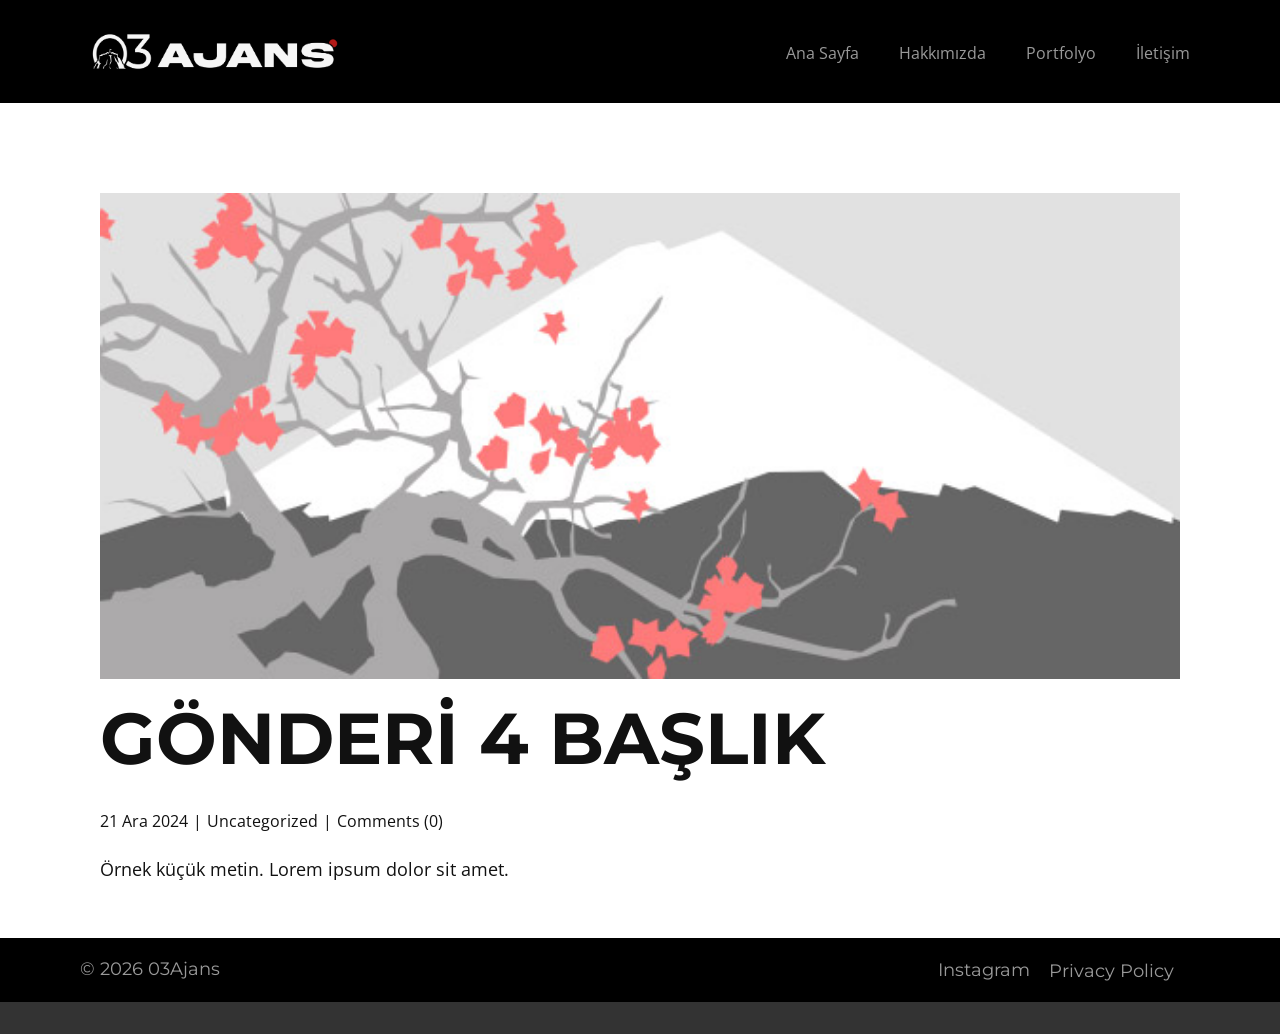
<file: blog/gönderi-3.html>
<!DOCTYPE html>
<html style="font-size: 16px;" lang="tr-TR"><head>
    <meta name="viewport" content="width=device-width, initial-scale=1.0">
    <meta charset="utf-8">
    <meta name="keywords" content="Gönderi 1 Başlık">
    <meta name="description" content="03Ajans; markanız için yüksek kaliteli prodüksiyon, stratejik sosyal medya yönetimi ve modern kurumsal kimlik çözümleri sunan kreatif dijital ajanstır.">
    <title>Gönderi 4 Başlık</title>
    <link rel="stylesheet" href="../nicepage.css" media="screen">
<link rel="stylesheet" href="../Post-Template.css" media="screen">
    <script class="u-script" type="text/javascript" src="../jquery.js" defer=""></script>
    <script class="u-script" type="text/javascript" src="../nicepage.js" defer=""></script>
    <meta name="generator" content="Nicepage 8.5.1, nicepage.com">
    <link rel="icon" href="../images/03ajanslogo-02.png">
    
    
    
    <link id="u-page-google-font" rel="stylesheet" href="https://fonts.googleapis.com/css2?display=swap&amp;family=Roboto:ital,wght@0,100;0,200;0,300;0,400;0,500;0,600;0,700;0,800;0,900;1,100;1,200;1,300;1,400;1,500;1,600;1,700;1,800;1,900&amp;family=Open+Sans:ital,wght@0,300;0,400;0,500;0,600;0,700;0,800;1,300;1,400;1,500;1,600;1,700;1,800&amp;family=Montserrat:ital,wght@0,100;0,200;0,300;0,400;0,500;0,600;0,700;0,800;0,900;1,100;1,200;1,300;1,400;1,500;1,600;1,700;1,800;1,900">
    <script type="application/ld+json">{
		"@context": "http://schema.org",
		"@type": "Organization",
		"name": "03ajans"
}</script>
    <meta name="theme-color" content="#478ac9">
  <!-- Temel Meta Etiketleri -->
<meta name="description" content="03Ajans; markanız için yüksek kaliteli prodüksiyon, stratejik sosyal medya yönetimi, dijital pazarlama ve modern kurumsal kimlik çözümleri sunan kreatif ajanstır.">
<meta name="keywords" content="03ajans, 03 ajans, afyon reklam ajansı, afyon dijital ajans, afyon sosyal medya yönetimi, afyon grafik tasarım, afyon prodüksiyon, afyon tanıtım filmi, afyon web tasarım, afyon marka danışmanlığı, afyon fotoğraf çekimi, sosyal medya ajansı, kreatif ajans, dijital pazarlama ajansı, kurumsal kimlik tasarımı, marka stratejisi, b2b pazarlama, içerik üretimi, reels çekimi, drone çekimi, logo tasarımı">
<meta name="author" content="03Ajans">
<meta name="robots" content="index, follow">
<meta name="viewport" content="width=device-width, initial-scale=1.0">

<!-- Open Graph / Facebook & WhatsApp Önizleme -->
<meta property="og:type" content="website">
<meta property="og:url" content="https://03ajans.com/">
<meta property="og:title" content="03Ajans — Kreatif Dijital &amp; Prodüksiyon Ajansı">
<meta property="og:description" content="Markanız için yüksek kaliteli prodüksiyon, stratejik sosyal medya yönetimi ve modern kurumsal kimlik çözümleri.">
<meta property="og:image" content="https://03ajans.com/og-image.jpg">

<!-- Twitter Card Önizleme -->
<meta name="twitter:card" content="summary_large_image">
<meta name="twitter:url" content="https://03ajans.com/">
<meta name="twitter:title" content="Gönderi 4 Başlık">
<meta name="twitter:description" content="Markanız için yüksek kaliteli prodüksiyon, stratejik sosyal medya yönetimi ve modern kurumsal kimlik çözümleri.">
<meta name="twitter:image" content="https://03ajans.com/og-image.jpg"><script type="application/ld+json">
{
  "@context": "https://schema.org",
  "@type": "ProfessionalService",
  "name": "03Ajans",
  "image": "https://03ajans.com/og-image.jpg",
  "@id": "https://03ajans.com/",
  "url": "https://03ajans.com/",
  "telephone": "",
  "priceRange": "$",
  "address": {
    "@type": "PostalAddress",
    "addressLocality": "Afyonkarahisar",
    "addressCountry": "TR"
  },
  "geo": {
    "@type": "GeoCoordinates",
    "latitude": 38.7569,
    "longitude": 30.5387
  },
  "openingHoursSpecification": {
    "@type": "OpeningHoursSpecification",
    "dayOfWeek": [
      "Monday",
      "Tuesday",
      "Wednesday",
      "Thursday",
      "Friday",
      "Saturday"
    ],
    "opens": "09:00",
    "closes": "18:00"
  },
  "sameAs": [
    "https://www.instagram.com/03ajans"
  ]
}
</script><meta data-intl-tel-input-cdn-path="intlTelInput/"></head>
  <body data-path-to-root="./" data-include-products="false" class="u-body u-xl-mode" data-lang="tr"><header class="u-black u-clearfix u-header u-header" id="sec-6db6"><div class="u-clearfix u-sheet u-valign-middle-lg u-sheet-1">
        <nav class="u-menu u-menu-one-level u-offcanvas u-menu-1" role="navigation" aria-label="Menu navigation">
          <div class="menu-collapse" style="font-size: 1rem; letter-spacing: 0px;">
            <a class="u-button-style u-custom-left-right-menu-spacing u-custom-padding-bottom u-custom-text-active-color u-custom-text-color u-custom-text-hover-color u-custom-top-bottom-menu-spacing u-hamburger-link u-nav-link u-text-active-palette-1-base u-text-hover-palette-2-base u-hamburger-link-1" href="#" data-lang-tr="{&quot;content&quot;:&quot;<svg class=\&quot;u-svg-link\&quot; viewBox=\&quot;0 0 24 24\&quot;><use xlink:href=\&quot;#menu-hamburger\&quot;></use></svg><svg class=\&quot;u-svg-content\&quot; version=\&quot;1.1\&quot; id=\&quot;menu-hamburger\&quot; viewBox=\&quot;0 0 16 16\&quot; x=\&quot;0px\&quot; y=\&quot;0px\&quot; xmlns:xlink=\&quot;http://www.w3.org/1999/xlink\&quot; xmlns=\&quot;http://www.w3.org/2000/svg\&quot;>    <g>        <rect y=\&quot;1\&quot; width=\&quot;16\&quot; height=\&quot;2\&quot;></rect>        <rect y=\&quot;7\&quot; width=\&quot;16\&quot; height=\&quot;2\&quot;></rect>        <rect y=\&quot;13\&quot; width=\&quot;16\&quot; height=\&quot;2\&quot;></rect>    </g></svg>&quot;,&quot;href&quot;:&quot;#&quot;}" data-lang-en="{&quot;content&quot;:&quot;<svg class=\&quot;u-svg-link\&quot; viewBox=\&quot;0 0 24 24\&quot;><use xlink:href=\&quot;#menu-hamburger\&quot;></use></svg><svg class=\&quot;u-svg-content\&quot; version=\&quot;1.1\&quot; id=\&quot;menu-hamburger\&quot; viewBox=\&quot;0 0 16 16\&quot; x=\&quot;0px\&quot; y=\&quot;0px\&quot; xmlns:xlink=\&quot;http://www.w3.org/1999/xlink\&quot; xmlns=\&quot;http://www.w3.org/2000/svg\&quot;>    <g>        <rect y=\&quot;1\&quot; width=\&quot;16\&quot; height=\&quot;2\&quot;></rect>        <rect y=\&quot;7\&quot; width=\&quot;16\&quot; height=\&quot;2\&quot;></rect>        <rect y=\&quot;13\&quot; width=\&quot;16\&quot; height=\&quot;2\&quot;></rect>    </g></svg>&quot;,&quot;href&quot;:&quot;#&quot;}">
              <svg class="u-svg-link" viewBox="0 0 24 24"><use xlink:href="#menu-hamburger"></use></svg>
              <svg class="u-svg-content" version="1.1" id="menu-hamburger" viewBox="0 0 16 16" x="0px" y="0px" xmlns:xlink="http://www.w3.org/1999/xlink" xmlns="http://www.w3.org/2000/svg"><g><rect y="1" width="16" height="2"></rect><rect y="7" width="16" height="2"></rect><rect y="13" width="16" height="2"></rect>
</g></svg>
            </a>
          </div>
          <div class="u-custom-menu u-nav-container">
            <ul class="u-nav u-unstyled u-nav-1" role="menubar"><li role="none" class="u-nav-item"><a role="menuitem" class="u-button-style u-nav-link u-text-active-custom-color-2 u-text-grey-40 u-text-hover-custom-color-3 u-nav-link-2" href="../">Ana Sayfa</a>
</li><li role="none" class="u-nav-item"><a role="menuitem" class="u-button-style u-nav-link u-text-active-custom-color-2 u-text-grey-40 u-text-hover-custom-color-3 u-nav-link-2" href="../03ajans-hakkimizda.html">Hakkımızda</a>
</li><li role="none" class="u-nav-item"><a role="menuitem" class="u-button-style u-nav-link u-text-active-custom-color-2 u-text-grey-40 u-text-hover-custom-color-3 u-nav-link-2" href="../03ajans-portfolyo.html">Portfolyo</a>
</li><li role="none" class="u-nav-item"><a role="menuitem" class="u-button-style u-nav-link u-text-active-custom-color-2 u-text-grey-40 u-text-hover-custom-color-3 u-nav-link-2" href="../03ajans-iletisim.html">İletişim</a>
</li></ul>
          </div>
          <div class="u-custom-menu u-nav-container-collapse" id="1e87" role="region" aria-label="Menu panel">
            <div class="u-black u-container-style u-inner-container-layout u-opacity u-opacity-95 u-sidenav">
              <div class="u-inner-container-layout u-sidenav-overflow">
                <div class="u-menu-close" tabindex="-1" aria-label="Close menu"></div>
                <ul class="u-align-center u-nav u-popupmenu-items u-unstyled u-nav-2" role="menubar"><li role="none" class="u-nav-item"><a role="menuitem" class="u-button-style u-nav-link" href="../">Ana Sayfa</a>
</li><li role="none" class="u-nav-item"><a role="menuitem" class="u-button-style u-nav-link" href="../03ajans-hakkimizda.html">Hakkımızda</a>
</li><li role="none" class="u-nav-item"><a role="menuitem" class="u-button-style u-nav-link" href="../03ajans-portfolyo.html">Portfolyo</a>
</li><li role="none" class="u-nav-item"><a role="menuitem" class="u-button-style u-nav-link" href="../03ajans-iletisim.html">İletişim</a>
</li></ul>
              </div>
            </div>
            <div class="u-black u-menu-overlay u-opacity u-opacity-70"></div>
          </div>
        </nav>
        <img class="u-enable-responsive u-image u-image-contain u-image-default u-image-1" src="../images/weblogo.png" alt="" data-image-width="5788" data-image-height="1048" data-href="../" data-page-id="18708210" title="03ajans-anasayfa">
      </div></header>
    <section class="u-align-center u-clearfix u-section-1" id="sec-115f">
      <div class="u-clearfix u-sheet u-valign-middle-md u-valign-middle-sm u-valign-middle-xs u-sheet-1"><!--post_details--><!--post_details_options_json--><!--{"source":""}--><!--/post_details_options_json--><!--blog_post-->
        <div class="u-container-style u-expanded-width u-post-details u-post-details-1">
          <div class="u-container-layout u-valign-middle u-container-layout-1"><!--blog_post_image-->
            <img alt="" class="u-blog-control u-expanded-width u-image u-image-default u-image-1" src="../images/0fd3416c.jpeg"><!--/blog_post_image--><!--blog_post_header-->
            <h2 class="u-blog-control u-text u-text-1">Gönderi 4 Başlık</h2><!--/blog_post_header--><!--blog_post_metadata-->
            <div class="u-blog-control u-metadata u-metadata-1"><!--blog_post_metadata_date--><span class="u-meta-date u-meta-icon">21 Ara 2024</span><!--/blog_post_metadata_date--><!--blog_post_metadata_category--><span class="u-meta-category u-meta-icon"><a href="/blog/blog.html#/blog-1///">Uncategorized</a></span><!--/blog_post_metadata_category--><!--blog_post_metadata_comments--><span class="u-meta-comments u-meta-icon"><!--blog_post_metadata_comments_content-->Comments (0)<!--/blog_post_metadata_comments_content--></span><!--/blog_post_metadata_comments-->
            </div><!--/blog_post_metadata--><!--blog_post_content-->
            <div class="u-align-justify u-blog-control u-post-content u-text u-text-2 fr-view">
  <p>Örnek küçük metin. Lorem ipsum dolor sit amet.</p>
  </div><!--/blog_post_content-->
          </div>
        </div><!--/blog_post--><!--/post_details-->
      </div>
    </section>
    
    
    
    <footer class="u-align-center u-black u-clearfix u-container-align-center u-container-align-center-lg u-container-align-center-md u-container-align-center-sm u-container-align-center-xl u-footer u-footer" id="sec-a7d9"><div class="u-clearfix u-sheet u-valign-middle-lg u-valign-middle-md u-valign-middle-sm u-valign-middle-xl u-sheet-1">
        <div class="data-layout-selected u-clearfix u-expanded-width u-layout-wrap u-layout-wrap-1">
          <div class="u-layout">
            <div class="u-layout-row">
              <div class="u-container-style u-layout-cell u-size-30 u-layout-cell-1">
                <div class="u-container-layout u-valign-middle-md u-valign-middle-sm u-valign-middle-xs u-container-layout-1">
                  <h4 class="u-text u-text-default u-text-grey-40 u-text-1"> © 2026 03Ajans</h4>
                </div>
              </div>
              <div class="u-container-style u-layout-cell u-size-30 u-layout-cell-2">
                <div class="u-container-layout u-valign-bottom-xl u-container-layout-2">
                  <h4 class="u-text u-text-grey-40 u-text-2">
                    <a class="u-active-none u-border-none u-btn u-button-link u-button-style u-hover-none u-none u-text-grey-40 u-text-hover-grey-90 u-btn-1" href="../zynk-privacy-policy.html" data-page-id="99850228"> Privacy Policy</a>
                  </h4>
                  <h4 class="u-text u-text-default u-text-grey-40 u-text-3">
                    <a class="u-active-none u-border-none u-btn u-button-link u-button-style u-hover-none u-none u-text-grey-40 u-text-hover-grey-90 u-btn-2" href="https://www.instagram.com/03ajans/" target="_blank">Instagram </a>
                  </h4>
                </div>
              </div>
            </div>
          </div>
        </div>
      </div></footer>
    <section class="u-backlink u-clearfix u-grey-80"></section>
  
</body></html>
</file>
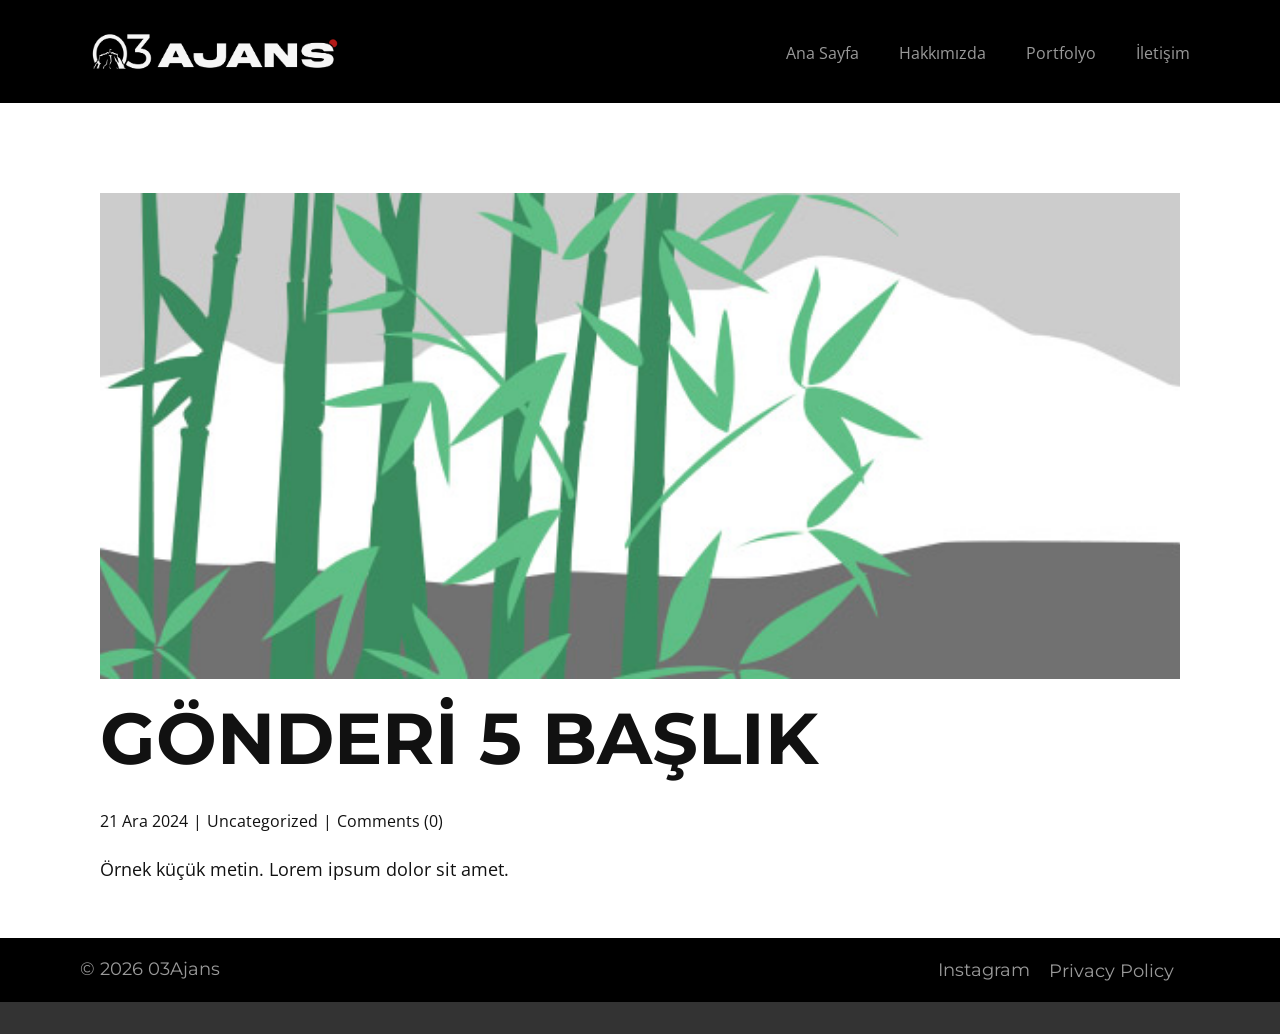
<file: blog/gönderi-4.html>
<!DOCTYPE html>
<html style="font-size: 16px;" lang="tr-TR"><head>
    <meta name="viewport" content="width=device-width, initial-scale=1.0">
    <meta charset="utf-8">
    <meta name="keywords" content="Gönderi 1 Başlık">
    <meta name="description" content="03Ajans; markanız için yüksek kaliteli prodüksiyon, stratejik sosyal medya yönetimi ve modern kurumsal kimlik çözümleri sunan kreatif dijital ajanstır.">
    <title>Gönderi 5 Başlık</title>
    <link rel="stylesheet" href="../nicepage.css" media="screen">
<link rel="stylesheet" href="../Post-Template.css" media="screen">
    <script class="u-script" type="text/javascript" src="../jquery.js" defer=""></script>
    <script class="u-script" type="text/javascript" src="../nicepage.js" defer=""></script>
    <meta name="generator" content="Nicepage 8.5.1, nicepage.com">
    <link rel="icon" href="../images/03ajanslogo-02.png">
    
    
    
    <link id="u-page-google-font" rel="stylesheet" href="https://fonts.googleapis.com/css2?display=swap&amp;family=Roboto:ital,wght@0,100;0,200;0,300;0,400;0,500;0,600;0,700;0,800;0,900;1,100;1,200;1,300;1,400;1,500;1,600;1,700;1,800;1,900&amp;family=Open+Sans:ital,wght@0,300;0,400;0,500;0,600;0,700;0,800;1,300;1,400;1,500;1,600;1,700;1,800&amp;family=Montserrat:ital,wght@0,100;0,200;0,300;0,400;0,500;0,600;0,700;0,800;0,900;1,100;1,200;1,300;1,400;1,500;1,600;1,700;1,800;1,900">
    <script type="application/ld+json">{
		"@context": "http://schema.org",
		"@type": "Organization",
		"name": "03ajans"
}</script>
    <meta name="theme-color" content="#478ac9">
  <!-- Temel Meta Etiketleri -->
<meta name="description" content="03Ajans; markanız için yüksek kaliteli prodüksiyon, stratejik sosyal medya yönetimi, dijital pazarlama ve modern kurumsal kimlik çözümleri sunan kreatif ajanstır.">
<meta name="keywords" content="03ajans, 03 ajans, afyon reklam ajansı, afyon dijital ajans, afyon sosyal medya yönetimi, afyon grafik tasarım, afyon prodüksiyon, afyon tanıtım filmi, afyon web tasarım, afyon marka danışmanlığı, afyon fotoğraf çekimi, sosyal medya ajansı, kreatif ajans, dijital pazarlama ajansı, kurumsal kimlik tasarımı, marka stratejisi, b2b pazarlama, içerik üretimi, reels çekimi, drone çekimi, logo tasarımı">
<meta name="author" content="03Ajans">
<meta name="robots" content="index, follow">
<meta name="viewport" content="width=device-width, initial-scale=1.0">

<!-- Open Graph / Facebook & WhatsApp Önizleme -->
<meta property="og:type" content="website">
<meta property="og:url" content="https://03ajans.com/">
<meta property="og:title" content="03Ajans — Kreatif Dijital &amp; Prodüksiyon Ajansı">
<meta property="og:description" content="Markanız için yüksek kaliteli prodüksiyon, stratejik sosyal medya yönetimi ve modern kurumsal kimlik çözümleri.">
<meta property="og:image" content="https://03ajans.com/og-image.jpg">

<!-- Twitter Card Önizleme -->
<meta name="twitter:card" content="summary_large_image">
<meta name="twitter:url" content="https://03ajans.com/">
<meta name="twitter:title" content="Gönderi 5 Başlık">
<meta name="twitter:description" content="Markanız için yüksek kaliteli prodüksiyon, stratejik sosyal medya yönetimi ve modern kurumsal kimlik çözümleri.">
<meta name="twitter:image" content="https://03ajans.com/og-image.jpg"><script type="application/ld+json">
{
  "@context": "https://schema.org",
  "@type": "ProfessionalService",
  "name": "03Ajans",
  "image": "https://03ajans.com/og-image.jpg",
  "@id": "https://03ajans.com/",
  "url": "https://03ajans.com/",
  "telephone": "",
  "priceRange": "$",
  "address": {
    "@type": "PostalAddress",
    "addressLocality": "Afyonkarahisar",
    "addressCountry": "TR"
  },
  "geo": {
    "@type": "GeoCoordinates",
    "latitude": 38.7569,
    "longitude": 30.5387
  },
  "openingHoursSpecification": {
    "@type": "OpeningHoursSpecification",
    "dayOfWeek": [
      "Monday",
      "Tuesday",
      "Wednesday",
      "Thursday",
      "Friday",
      "Saturday"
    ],
    "opens": "09:00",
    "closes": "18:00"
  },
  "sameAs": [
    "https://www.instagram.com/03ajans"
  ]
}
</script><meta data-intl-tel-input-cdn-path="intlTelInput/"></head>
  <body data-path-to-root="./" data-include-products="false" class="u-body u-xl-mode" data-lang="tr"><header class="u-black u-clearfix u-header u-header" id="sec-6db6"><div class="u-clearfix u-sheet u-valign-middle-lg u-sheet-1">
        <nav class="u-menu u-menu-one-level u-offcanvas u-menu-1" role="navigation" aria-label="Menu navigation">
          <div class="menu-collapse" style="font-size: 1rem; letter-spacing: 0px;">
            <a class="u-button-style u-custom-left-right-menu-spacing u-custom-padding-bottom u-custom-text-active-color u-custom-text-color u-custom-text-hover-color u-custom-top-bottom-menu-spacing u-hamburger-link u-nav-link u-text-active-palette-1-base u-text-hover-palette-2-base u-hamburger-link-1" href="#" data-lang-tr="{&quot;content&quot;:&quot;<svg class=\&quot;u-svg-link\&quot; viewBox=\&quot;0 0 24 24\&quot;><use xlink:href=\&quot;#menu-hamburger\&quot;></use></svg><svg class=\&quot;u-svg-content\&quot; version=\&quot;1.1\&quot; id=\&quot;menu-hamburger\&quot; viewBox=\&quot;0 0 16 16\&quot; x=\&quot;0px\&quot; y=\&quot;0px\&quot; xmlns:xlink=\&quot;http://www.w3.org/1999/xlink\&quot; xmlns=\&quot;http://www.w3.org/2000/svg\&quot;>    <g>        <rect y=\&quot;1\&quot; width=\&quot;16\&quot; height=\&quot;2\&quot;></rect>        <rect y=\&quot;7\&quot; width=\&quot;16\&quot; height=\&quot;2\&quot;></rect>        <rect y=\&quot;13\&quot; width=\&quot;16\&quot; height=\&quot;2\&quot;></rect>    </g></svg>&quot;,&quot;href&quot;:&quot;#&quot;}" data-lang-en="{&quot;content&quot;:&quot;<svg class=\&quot;u-svg-link\&quot; viewBox=\&quot;0 0 24 24\&quot;><use xlink:href=\&quot;#menu-hamburger\&quot;></use></svg><svg class=\&quot;u-svg-content\&quot; version=\&quot;1.1\&quot; id=\&quot;menu-hamburger\&quot; viewBox=\&quot;0 0 16 16\&quot; x=\&quot;0px\&quot; y=\&quot;0px\&quot; xmlns:xlink=\&quot;http://www.w3.org/1999/xlink\&quot; xmlns=\&quot;http://www.w3.org/2000/svg\&quot;>    <g>        <rect y=\&quot;1\&quot; width=\&quot;16\&quot; height=\&quot;2\&quot;></rect>        <rect y=\&quot;7\&quot; width=\&quot;16\&quot; height=\&quot;2\&quot;></rect>        <rect y=\&quot;13\&quot; width=\&quot;16\&quot; height=\&quot;2\&quot;></rect>    </g></svg>&quot;,&quot;href&quot;:&quot;#&quot;}">
              <svg class="u-svg-link" viewBox="0 0 24 24"><use xlink:href="#menu-hamburger"></use></svg>
              <svg class="u-svg-content" version="1.1" id="menu-hamburger" viewBox="0 0 16 16" x="0px" y="0px" xmlns:xlink="http://www.w3.org/1999/xlink" xmlns="http://www.w3.org/2000/svg"><g><rect y="1" width="16" height="2"></rect><rect y="7" width="16" height="2"></rect><rect y="13" width="16" height="2"></rect>
</g></svg>
            </a>
          </div>
          <div class="u-custom-menu u-nav-container">
            <ul class="u-nav u-unstyled u-nav-1" role="menubar"><li role="none" class="u-nav-item"><a role="menuitem" class="u-button-style u-nav-link u-text-active-custom-color-2 u-text-grey-40 u-text-hover-custom-color-3 u-nav-link-2" href="../">Ana Sayfa</a>
</li><li role="none" class="u-nav-item"><a role="menuitem" class="u-button-style u-nav-link u-text-active-custom-color-2 u-text-grey-40 u-text-hover-custom-color-3 u-nav-link-2" href="../03ajans-hakkimizda.html">Hakkımızda</a>
</li><li role="none" class="u-nav-item"><a role="menuitem" class="u-button-style u-nav-link u-text-active-custom-color-2 u-text-grey-40 u-text-hover-custom-color-3 u-nav-link-2" href="../03ajans-portfolyo.html">Portfolyo</a>
</li><li role="none" class="u-nav-item"><a role="menuitem" class="u-button-style u-nav-link u-text-active-custom-color-2 u-text-grey-40 u-text-hover-custom-color-3 u-nav-link-2" href="../03ajans-iletisim.html">İletişim</a>
</li></ul>
          </div>
          <div class="u-custom-menu u-nav-container-collapse" id="1e87" role="region" aria-label="Menu panel">
            <div class="u-black u-container-style u-inner-container-layout u-opacity u-opacity-95 u-sidenav">
              <div class="u-inner-container-layout u-sidenav-overflow">
                <div class="u-menu-close" tabindex="-1" aria-label="Close menu"></div>
                <ul class="u-align-center u-nav u-popupmenu-items u-unstyled u-nav-2" role="menubar"><li role="none" class="u-nav-item"><a role="menuitem" class="u-button-style u-nav-link" href="../">Ana Sayfa</a>
</li><li role="none" class="u-nav-item"><a role="menuitem" class="u-button-style u-nav-link" href="../03ajans-hakkimizda.html">Hakkımızda</a>
</li><li role="none" class="u-nav-item"><a role="menuitem" class="u-button-style u-nav-link" href="../03ajans-portfolyo.html">Portfolyo</a>
</li><li role="none" class="u-nav-item"><a role="menuitem" class="u-button-style u-nav-link" href="../03ajans-iletisim.html">İletişim</a>
</li></ul>
              </div>
            </div>
            <div class="u-black u-menu-overlay u-opacity u-opacity-70"></div>
          </div>
        </nav>
        <img class="u-enable-responsive u-image u-image-contain u-image-default u-image-1" src="../images/weblogo.png" alt="" data-image-width="5788" data-image-height="1048" data-href="../" data-page-id="18708210" title="03ajans-anasayfa">
      </div></header>
    <section class="u-align-center u-clearfix u-section-1" id="sec-115f">
      <div class="u-clearfix u-sheet u-valign-middle-md u-valign-middle-sm u-valign-middle-xs u-sheet-1"><!--post_details--><!--post_details_options_json--><!--{"source":""}--><!--/post_details_options_json--><!--blog_post-->
        <div class="u-container-style u-expanded-width u-post-details u-post-details-1">
          <div class="u-container-layout u-valign-middle u-container-layout-1"><!--blog_post_image-->
            <img alt="" class="u-blog-control u-expanded-width u-image u-image-default u-image-1" src="../images/68f64b9d.jpeg"><!--/blog_post_image--><!--blog_post_header-->
            <h2 class="u-blog-control u-text u-text-1">Gönderi 5 Başlık</h2><!--/blog_post_header--><!--blog_post_metadata-->
            <div class="u-blog-control u-metadata u-metadata-1"><!--blog_post_metadata_date--><span class="u-meta-date u-meta-icon">21 Ara 2024</span><!--/blog_post_metadata_date--><!--blog_post_metadata_category--><span class="u-meta-category u-meta-icon"><a href="/blog/blog.html#/blog-1///">Uncategorized</a></span><!--/blog_post_metadata_category--><!--blog_post_metadata_comments--><span class="u-meta-comments u-meta-icon"><!--blog_post_metadata_comments_content-->Comments (0)<!--/blog_post_metadata_comments_content--></span><!--/blog_post_metadata_comments-->
            </div><!--/blog_post_metadata--><!--blog_post_content-->
            <div class="u-align-justify u-blog-control u-post-content u-text u-text-2 fr-view">
  <p>Örnek küçük metin. Lorem ipsum dolor sit amet.</p>
  </div><!--/blog_post_content-->
          </div>
        </div><!--/blog_post--><!--/post_details-->
      </div>
    </section>
    
    
    
    <footer class="u-align-center u-black u-clearfix u-container-align-center u-container-align-center-lg u-container-align-center-md u-container-align-center-sm u-container-align-center-xl u-footer u-footer" id="sec-a7d9"><div class="u-clearfix u-sheet u-valign-middle-lg u-valign-middle-md u-valign-middle-sm u-valign-middle-xl u-sheet-1">
        <div class="data-layout-selected u-clearfix u-expanded-width u-layout-wrap u-layout-wrap-1">
          <div class="u-layout">
            <div class="u-layout-row">
              <div class="u-container-style u-layout-cell u-size-30 u-layout-cell-1">
                <div class="u-container-layout u-valign-middle-md u-valign-middle-sm u-valign-middle-xs u-container-layout-1">
                  <h4 class="u-text u-text-default u-text-grey-40 u-text-1"> © 2026 03Ajans</h4>
                </div>
              </div>
              <div class="u-container-style u-layout-cell u-size-30 u-layout-cell-2">
                <div class="u-container-layout u-valign-bottom-xl u-container-layout-2">
                  <h4 class="u-text u-text-grey-40 u-text-2">
                    <a class="u-active-none u-border-none u-btn u-button-link u-button-style u-hover-none u-none u-text-grey-40 u-text-hover-grey-90 u-btn-1" href="../zynk-privacy-policy.html" data-page-id="99850228"> Privacy Policy</a>
                  </h4>
                  <h4 class="u-text u-text-default u-text-grey-40 u-text-3">
                    <a class="u-active-none u-border-none u-btn u-button-link u-button-style u-hover-none u-none u-text-grey-40 u-text-hover-grey-90 u-btn-2" href="https://www.instagram.com/03ajans/" target="_blank">Instagram </a>
                  </h4>
                </div>
              </div>
            </div>
          </div>
        </div>
      </div></footer>
    <section class="u-backlink u-clearfix u-grey-80"></section>
  
</body></html>
</file>
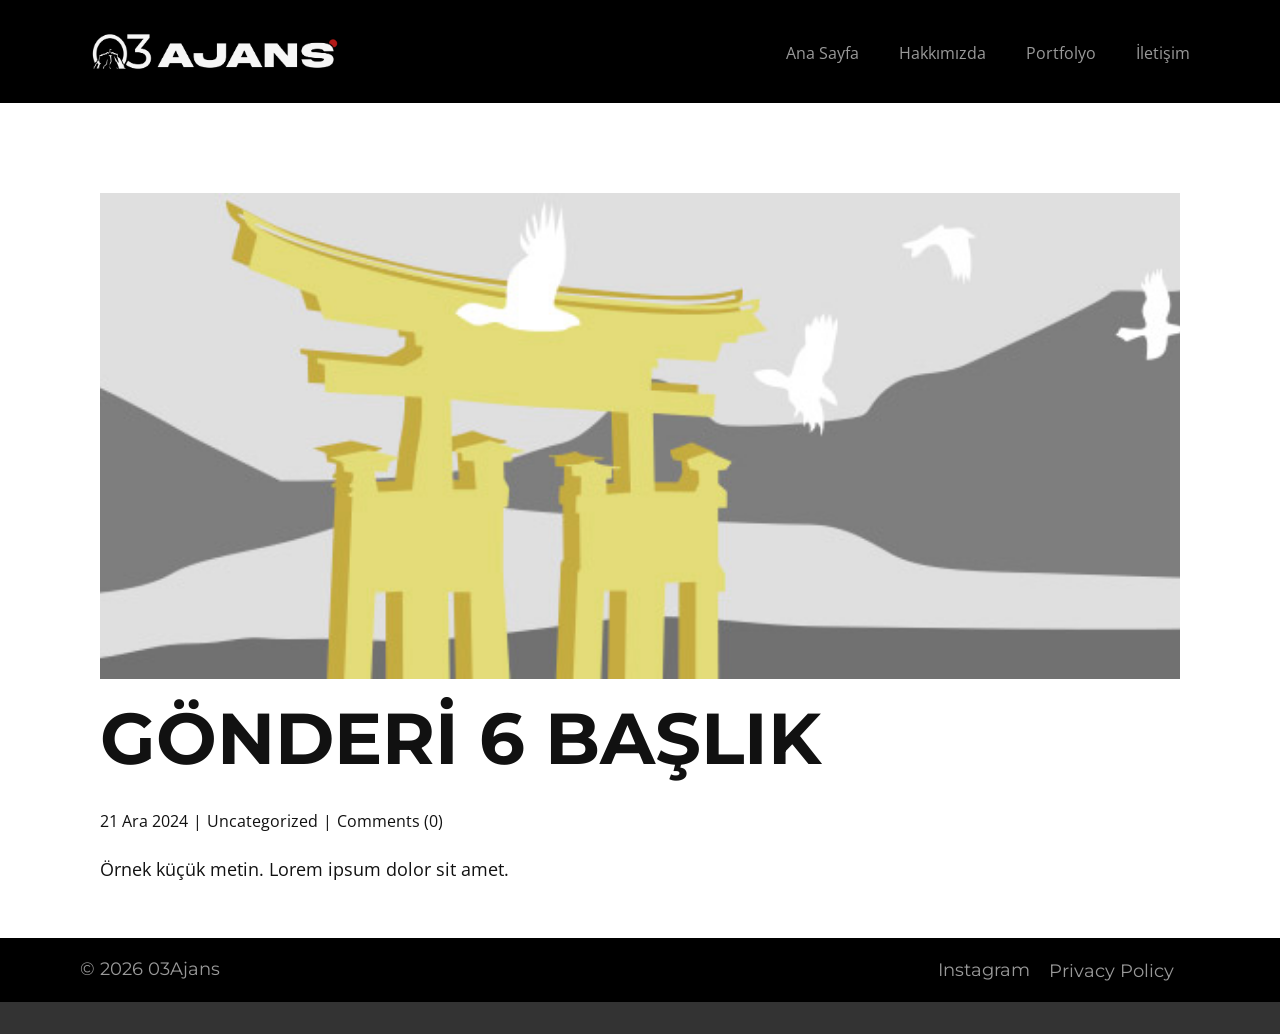
<file: blog/gönderi-5.html>
<!DOCTYPE html>
<html style="font-size: 16px;" lang="tr-TR"><head>
    <meta name="viewport" content="width=device-width, initial-scale=1.0">
    <meta charset="utf-8">
    <meta name="keywords" content="Gönderi 1 Başlık">
    <meta name="description" content="03Ajans; markanız için yüksek kaliteli prodüksiyon, stratejik sosyal medya yönetimi ve modern kurumsal kimlik çözümleri sunan kreatif dijital ajanstır.">
    <title>Gönderi 6 Başlık</title>
    <link rel="stylesheet" href="../nicepage.css" media="screen">
<link rel="stylesheet" href="../Post-Template.css" media="screen">
    <script class="u-script" type="text/javascript" src="../jquery.js" defer=""></script>
    <script class="u-script" type="text/javascript" src="../nicepage.js" defer=""></script>
    <meta name="generator" content="Nicepage 8.5.1, nicepage.com">
    <link rel="icon" href="../images/03ajanslogo-02.png">
    
    
    
    <link id="u-page-google-font" rel="stylesheet" href="https://fonts.googleapis.com/css2?display=swap&amp;family=Roboto:ital,wght@0,100;0,200;0,300;0,400;0,500;0,600;0,700;0,800;0,900;1,100;1,200;1,300;1,400;1,500;1,600;1,700;1,800;1,900&amp;family=Open+Sans:ital,wght@0,300;0,400;0,500;0,600;0,700;0,800;1,300;1,400;1,500;1,600;1,700;1,800&amp;family=Montserrat:ital,wght@0,100;0,200;0,300;0,400;0,500;0,600;0,700;0,800;0,900;1,100;1,200;1,300;1,400;1,500;1,600;1,700;1,800;1,900">
    <script type="application/ld+json">{
		"@context": "http://schema.org",
		"@type": "Organization",
		"name": "03ajans"
}</script>
    <meta name="theme-color" content="#478ac9">
  <!-- Temel Meta Etiketleri -->
<meta name="description" content="03Ajans; markanız için yüksek kaliteli prodüksiyon, stratejik sosyal medya yönetimi, dijital pazarlama ve modern kurumsal kimlik çözümleri sunan kreatif ajanstır.">
<meta name="keywords" content="03ajans, 03 ajans, afyon reklam ajansı, afyon dijital ajans, afyon sosyal medya yönetimi, afyon grafik tasarım, afyon prodüksiyon, afyon tanıtım filmi, afyon web tasarım, afyon marka danışmanlığı, afyon fotoğraf çekimi, sosyal medya ajansı, kreatif ajans, dijital pazarlama ajansı, kurumsal kimlik tasarımı, marka stratejisi, b2b pazarlama, içerik üretimi, reels çekimi, drone çekimi, logo tasarımı">
<meta name="author" content="03Ajans">
<meta name="robots" content="index, follow">
<meta name="viewport" content="width=device-width, initial-scale=1.0">

<!-- Open Graph / Facebook & WhatsApp Önizleme -->
<meta property="og:type" content="website">
<meta property="og:url" content="https://03ajans.com/">
<meta property="og:title" content="03Ajans — Kreatif Dijital &amp; Prodüksiyon Ajansı">
<meta property="og:description" content="Markanız için yüksek kaliteli prodüksiyon, stratejik sosyal medya yönetimi ve modern kurumsal kimlik çözümleri.">
<meta property="og:image" content="https://03ajans.com/og-image.jpg">

<!-- Twitter Card Önizleme -->
<meta name="twitter:card" content="summary_large_image">
<meta name="twitter:url" content="https://03ajans.com/">
<meta name="twitter:title" content="Gönderi 6 Başlık">
<meta name="twitter:description" content="Markanız için yüksek kaliteli prodüksiyon, stratejik sosyal medya yönetimi ve modern kurumsal kimlik çözümleri.">
<meta name="twitter:image" content="https://03ajans.com/og-image.jpg"><script type="application/ld+json">
{
  "@context": "https://schema.org",
  "@type": "ProfessionalService",
  "name": "03Ajans",
  "image": "https://03ajans.com/og-image.jpg",
  "@id": "https://03ajans.com/",
  "url": "https://03ajans.com/",
  "telephone": "",
  "priceRange": "$",
  "address": {
    "@type": "PostalAddress",
    "addressLocality": "Afyonkarahisar",
    "addressCountry": "TR"
  },
  "geo": {
    "@type": "GeoCoordinates",
    "latitude": 38.7569,
    "longitude": 30.5387
  },
  "openingHoursSpecification": {
    "@type": "OpeningHoursSpecification",
    "dayOfWeek": [
      "Monday",
      "Tuesday",
      "Wednesday",
      "Thursday",
      "Friday",
      "Saturday"
    ],
    "opens": "09:00",
    "closes": "18:00"
  },
  "sameAs": [
    "https://www.instagram.com/03ajans"
  ]
}
</script><meta data-intl-tel-input-cdn-path="intlTelInput/"></head>
  <body data-path-to-root="./" data-include-products="false" class="u-body u-xl-mode" data-lang="tr"><header class="u-black u-clearfix u-header u-header" id="sec-6db6"><div class="u-clearfix u-sheet u-valign-middle-lg u-sheet-1">
        <nav class="u-menu u-menu-one-level u-offcanvas u-menu-1" role="navigation" aria-label="Menu navigation">
          <div class="menu-collapse" style="font-size: 1rem; letter-spacing: 0px;">
            <a class="u-button-style u-custom-left-right-menu-spacing u-custom-padding-bottom u-custom-text-active-color u-custom-text-color u-custom-text-hover-color u-custom-top-bottom-menu-spacing u-hamburger-link u-nav-link u-text-active-palette-1-base u-text-hover-palette-2-base u-hamburger-link-1" href="#" data-lang-tr="{&quot;content&quot;:&quot;<svg class=\&quot;u-svg-link\&quot; viewBox=\&quot;0 0 24 24\&quot;><use xlink:href=\&quot;#menu-hamburger\&quot;></use></svg><svg class=\&quot;u-svg-content\&quot; version=\&quot;1.1\&quot; id=\&quot;menu-hamburger\&quot; viewBox=\&quot;0 0 16 16\&quot; x=\&quot;0px\&quot; y=\&quot;0px\&quot; xmlns:xlink=\&quot;http://www.w3.org/1999/xlink\&quot; xmlns=\&quot;http://www.w3.org/2000/svg\&quot;>    <g>        <rect y=\&quot;1\&quot; width=\&quot;16\&quot; height=\&quot;2\&quot;></rect>        <rect y=\&quot;7\&quot; width=\&quot;16\&quot; height=\&quot;2\&quot;></rect>        <rect y=\&quot;13\&quot; width=\&quot;16\&quot; height=\&quot;2\&quot;></rect>    </g></svg>&quot;,&quot;href&quot;:&quot;#&quot;}" data-lang-en="{&quot;content&quot;:&quot;<svg class=\&quot;u-svg-link\&quot; viewBox=\&quot;0 0 24 24\&quot;><use xlink:href=\&quot;#menu-hamburger\&quot;></use></svg><svg class=\&quot;u-svg-content\&quot; version=\&quot;1.1\&quot; id=\&quot;menu-hamburger\&quot; viewBox=\&quot;0 0 16 16\&quot; x=\&quot;0px\&quot; y=\&quot;0px\&quot; xmlns:xlink=\&quot;http://www.w3.org/1999/xlink\&quot; xmlns=\&quot;http://www.w3.org/2000/svg\&quot;>    <g>        <rect y=\&quot;1\&quot; width=\&quot;16\&quot; height=\&quot;2\&quot;></rect>        <rect y=\&quot;7\&quot; width=\&quot;16\&quot; height=\&quot;2\&quot;></rect>        <rect y=\&quot;13\&quot; width=\&quot;16\&quot; height=\&quot;2\&quot;></rect>    </g></svg>&quot;,&quot;href&quot;:&quot;#&quot;}">
              <svg class="u-svg-link" viewBox="0 0 24 24"><use xlink:href="#menu-hamburger"></use></svg>
              <svg class="u-svg-content" version="1.1" id="menu-hamburger" viewBox="0 0 16 16" x="0px" y="0px" xmlns:xlink="http://www.w3.org/1999/xlink" xmlns="http://www.w3.org/2000/svg"><g><rect y="1" width="16" height="2"></rect><rect y="7" width="16" height="2"></rect><rect y="13" width="16" height="2"></rect>
</g></svg>
            </a>
          </div>
          <div class="u-custom-menu u-nav-container">
            <ul class="u-nav u-unstyled u-nav-1" role="menubar"><li role="none" class="u-nav-item"><a role="menuitem" class="u-button-style u-nav-link u-text-active-custom-color-2 u-text-grey-40 u-text-hover-custom-color-3 u-nav-link-2" href="../">Ana Sayfa</a>
</li><li role="none" class="u-nav-item"><a role="menuitem" class="u-button-style u-nav-link u-text-active-custom-color-2 u-text-grey-40 u-text-hover-custom-color-3 u-nav-link-2" href="../03ajans-hakkimizda.html">Hakkımızda</a>
</li><li role="none" class="u-nav-item"><a role="menuitem" class="u-button-style u-nav-link u-text-active-custom-color-2 u-text-grey-40 u-text-hover-custom-color-3 u-nav-link-2" href="../03ajans-portfolyo.html">Portfolyo</a>
</li><li role="none" class="u-nav-item"><a role="menuitem" class="u-button-style u-nav-link u-text-active-custom-color-2 u-text-grey-40 u-text-hover-custom-color-3 u-nav-link-2" href="../03ajans-iletisim.html">İletişim</a>
</li></ul>
          </div>
          <div class="u-custom-menu u-nav-container-collapse" id="1e87" role="region" aria-label="Menu panel">
            <div class="u-black u-container-style u-inner-container-layout u-opacity u-opacity-95 u-sidenav">
              <div class="u-inner-container-layout u-sidenav-overflow">
                <div class="u-menu-close" tabindex="-1" aria-label="Close menu"></div>
                <ul class="u-align-center u-nav u-popupmenu-items u-unstyled u-nav-2" role="menubar"><li role="none" class="u-nav-item"><a role="menuitem" class="u-button-style u-nav-link" href="../">Ana Sayfa</a>
</li><li role="none" class="u-nav-item"><a role="menuitem" class="u-button-style u-nav-link" href="../03ajans-hakkimizda.html">Hakkımızda</a>
</li><li role="none" class="u-nav-item"><a role="menuitem" class="u-button-style u-nav-link" href="../03ajans-portfolyo.html">Portfolyo</a>
</li><li role="none" class="u-nav-item"><a role="menuitem" class="u-button-style u-nav-link" href="../03ajans-iletisim.html">İletişim</a>
</li></ul>
              </div>
            </div>
            <div class="u-black u-menu-overlay u-opacity u-opacity-70"></div>
          </div>
        </nav>
        <img class="u-enable-responsive u-image u-image-contain u-image-default u-image-1" src="../images/weblogo.png" alt="" data-image-width="5788" data-image-height="1048" data-href="../" data-page-id="18708210" title="03ajans-anasayfa">
      </div></header>
    <section class="u-align-center u-clearfix u-section-1" id="sec-115f">
      <div class="u-clearfix u-sheet u-valign-middle-md u-valign-middle-sm u-valign-middle-xs u-sheet-1"><!--post_details--><!--post_details_options_json--><!--{"source":""}--><!--/post_details_options_json--><!--blog_post-->
        <div class="u-container-style u-expanded-width u-post-details u-post-details-1">
          <div class="u-container-layout u-valign-middle u-container-layout-1"><!--blog_post_image-->
            <img alt="" class="u-blog-control u-expanded-width u-image u-image-default u-image-1" src="../images/8ad73f3c.jpeg"><!--/blog_post_image--><!--blog_post_header-->
            <h2 class="u-blog-control u-text u-text-1">Gönderi 6 Başlık</h2><!--/blog_post_header--><!--blog_post_metadata-->
            <div class="u-blog-control u-metadata u-metadata-1"><!--blog_post_metadata_date--><span class="u-meta-date u-meta-icon">21 Ara 2024</span><!--/blog_post_metadata_date--><!--blog_post_metadata_category--><span class="u-meta-category u-meta-icon"><a href="/blog/blog.html#/blog-1///">Uncategorized</a></span><!--/blog_post_metadata_category--><!--blog_post_metadata_comments--><span class="u-meta-comments u-meta-icon"><!--blog_post_metadata_comments_content-->Comments (0)<!--/blog_post_metadata_comments_content--></span><!--/blog_post_metadata_comments-->
            </div><!--/blog_post_metadata--><!--blog_post_content-->
            <div class="u-align-justify u-blog-control u-post-content u-text u-text-2 fr-view">
  <p>Örnek küçük metin. Lorem ipsum dolor sit amet.</p>
  </div><!--/blog_post_content-->
          </div>
        </div><!--/blog_post--><!--/post_details-->
      </div>
    </section>
    
    
    
    <footer class="u-align-center u-black u-clearfix u-container-align-center u-container-align-center-lg u-container-align-center-md u-container-align-center-sm u-container-align-center-xl u-footer u-footer" id="sec-a7d9"><div class="u-clearfix u-sheet u-valign-middle-lg u-valign-middle-md u-valign-middle-sm u-valign-middle-xl u-sheet-1">
        <div class="data-layout-selected u-clearfix u-expanded-width u-layout-wrap u-layout-wrap-1">
          <div class="u-layout">
            <div class="u-layout-row">
              <div class="u-container-style u-layout-cell u-size-30 u-layout-cell-1">
                <div class="u-container-layout u-valign-middle-md u-valign-middle-sm u-valign-middle-xs u-container-layout-1">
                  <h4 class="u-text u-text-default u-text-grey-40 u-text-1"> © 2026 03Ajans</h4>
                </div>
              </div>
              <div class="u-container-style u-layout-cell u-size-30 u-layout-cell-2">
                <div class="u-container-layout u-valign-bottom-xl u-container-layout-2">
                  <h4 class="u-text u-text-grey-40 u-text-2">
                    <a class="u-active-none u-border-none u-btn u-button-link u-button-style u-hover-none u-none u-text-grey-40 u-text-hover-grey-90 u-btn-1" href="../zynk-privacy-policy.html" data-page-id="99850228"> Privacy Policy</a>
                  </h4>
                  <h4 class="u-text u-text-default u-text-grey-40 u-text-3">
                    <a class="u-active-none u-border-none u-btn u-button-link u-button-style u-hover-none u-none u-text-grey-40 u-text-hover-grey-90 u-btn-2" href="https://www.instagram.com/03ajans/" target="_blank">Instagram </a>
                  </h4>
                </div>
              </div>
            </div>
          </div>
        </div>
      </div></footer>
    <section class="u-backlink u-clearfix u-grey-80"></section>
  
</body></html>
</file>
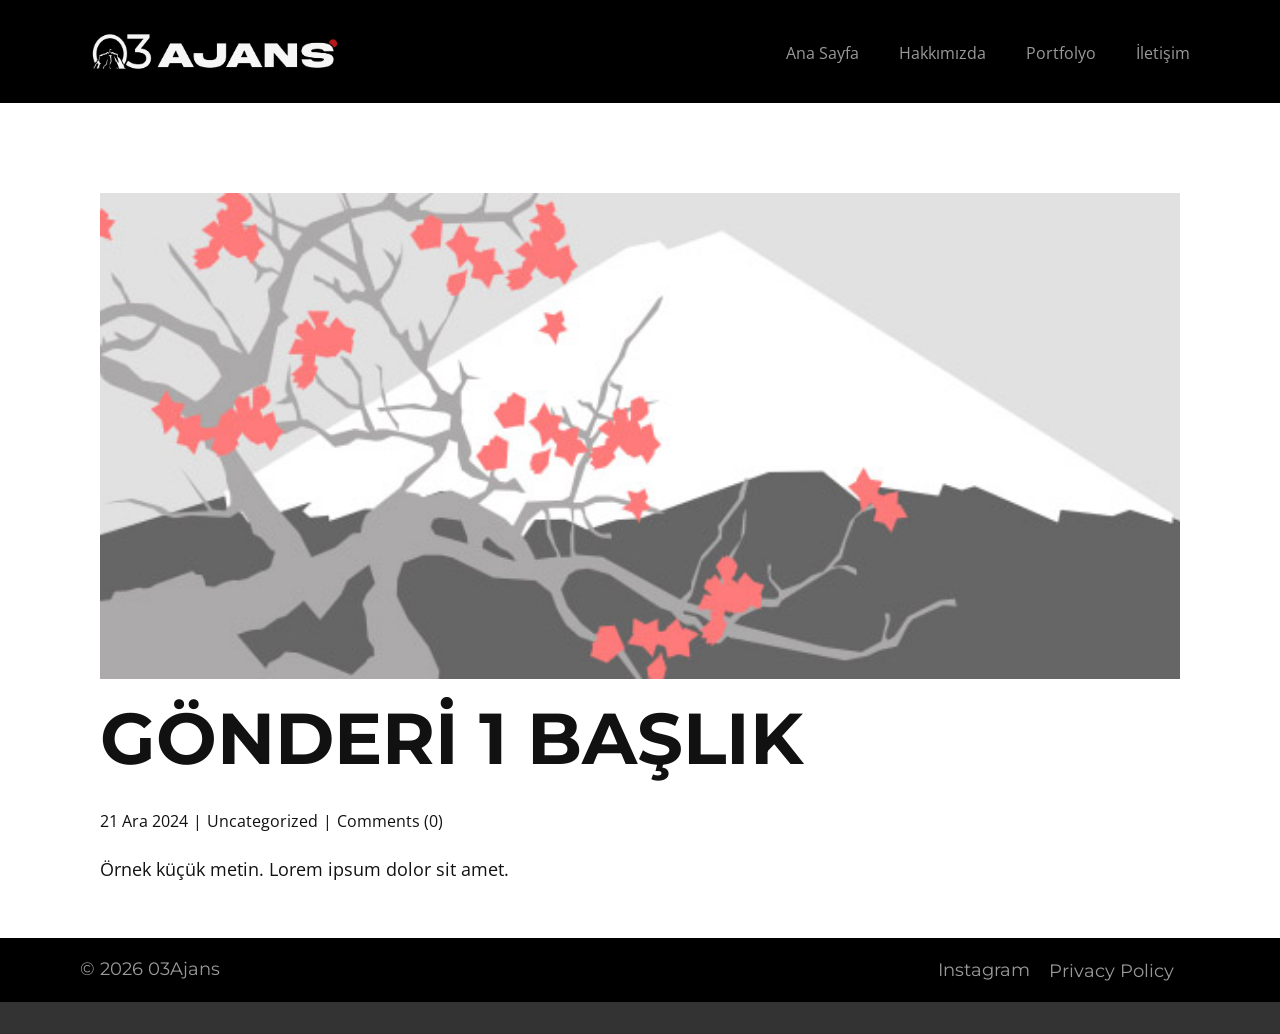
<file: blog/gönderi.html>
<!DOCTYPE html>
<html style="font-size: 16px;" lang="tr-TR"><head>
    <meta name="viewport" content="width=device-width, initial-scale=1.0">
    <meta charset="utf-8">
    <meta name="keywords" content="Gönderi 1 Başlık">
    <meta name="description" content="03Ajans; markanız için yüksek kaliteli prodüksiyon, stratejik sosyal medya yönetimi ve modern kurumsal kimlik çözümleri sunan kreatif dijital ajanstır.">
    <title>Gönderi 1 Başlık</title>
    <link rel="stylesheet" href="../nicepage.css" media="screen">
<link rel="stylesheet" href="../Post-Template.css" media="screen">
    <script class="u-script" type="text/javascript" src="../jquery.js" defer=""></script>
    <script class="u-script" type="text/javascript" src="../nicepage.js" defer=""></script>
    <meta name="generator" content="Nicepage 8.5.1, nicepage.com">
    <link rel="icon" href="../images/03ajanslogo-02.png">
    
    
    
    <link id="u-page-google-font" rel="stylesheet" href="https://fonts.googleapis.com/css2?display=swap&amp;family=Roboto:ital,wght@0,100;0,200;0,300;0,400;0,500;0,600;0,700;0,800;0,900;1,100;1,200;1,300;1,400;1,500;1,600;1,700;1,800;1,900&amp;family=Open+Sans:ital,wght@0,300;0,400;0,500;0,600;0,700;0,800;1,300;1,400;1,500;1,600;1,700;1,800&amp;family=Montserrat:ital,wght@0,100;0,200;0,300;0,400;0,500;0,600;0,700;0,800;0,900;1,100;1,200;1,300;1,400;1,500;1,600;1,700;1,800;1,900">
    <script type="application/ld+json">{
		"@context": "http://schema.org",
		"@type": "Organization",
		"name": "03ajans"
}</script>
    <meta name="theme-color" content="#478ac9">
  <!-- Temel Meta Etiketleri -->
<meta name="description" content="03Ajans; markanız için yüksek kaliteli prodüksiyon, stratejik sosyal medya yönetimi, dijital pazarlama ve modern kurumsal kimlik çözümleri sunan kreatif ajanstır.">
<meta name="keywords" content="03ajans, 03 ajans, afyon reklam ajansı, afyon dijital ajans, afyon sosyal medya yönetimi, afyon grafik tasarım, afyon prodüksiyon, afyon tanıtım filmi, afyon web tasarım, afyon marka danışmanlığı, afyon fotoğraf çekimi, sosyal medya ajansı, kreatif ajans, dijital pazarlama ajansı, kurumsal kimlik tasarımı, marka stratejisi, b2b pazarlama, içerik üretimi, reels çekimi, drone çekimi, logo tasarımı">
<meta name="author" content="03Ajans">
<meta name="robots" content="index, follow">
<meta name="viewport" content="width=device-width, initial-scale=1.0">

<!-- Open Graph / Facebook & WhatsApp Önizleme -->
<meta property="og:type" content="website">
<meta property="og:url" content="https://03ajans.com/">
<meta property="og:title" content="03Ajans — Kreatif Dijital &amp; Prodüksiyon Ajansı">
<meta property="og:description" content="Markanız için yüksek kaliteli prodüksiyon, stratejik sosyal medya yönetimi ve modern kurumsal kimlik çözümleri.">
<meta property="og:image" content="https://03ajans.com/og-image.jpg">

<!-- Twitter Card Önizleme -->
<meta name="twitter:card" content="summary_large_image">
<meta name="twitter:url" content="https://03ajans.com/">
<meta name="twitter:title" content="Gönderi 1 Başlık">
<meta name="twitter:description" content="Markanız için yüksek kaliteli prodüksiyon, stratejik sosyal medya yönetimi ve modern kurumsal kimlik çözümleri.">
<meta name="twitter:image" content="https://03ajans.com/og-image.jpg"><script type="application/ld+json">
{
  "@context": "https://schema.org",
  "@type": "ProfessionalService",
  "name": "03Ajans",
  "image": "https://03ajans.com/og-image.jpg",
  "@id": "https://03ajans.com/",
  "url": "https://03ajans.com/",
  "telephone": "",
  "priceRange": "$",
  "address": {
    "@type": "PostalAddress",
    "addressLocality": "Afyonkarahisar",
    "addressCountry": "TR"
  },
  "geo": {
    "@type": "GeoCoordinates",
    "latitude": 38.7569,
    "longitude": 30.5387
  },
  "openingHoursSpecification": {
    "@type": "OpeningHoursSpecification",
    "dayOfWeek": [
      "Monday",
      "Tuesday",
      "Wednesday",
      "Thursday",
      "Friday",
      "Saturday"
    ],
    "opens": "09:00",
    "closes": "18:00"
  },
  "sameAs": [
    "https://www.instagram.com/03ajans"
  ]
}
</script><meta data-intl-tel-input-cdn-path="intlTelInput/"></head>
  <body data-path-to-root="./" data-include-products="false" class="u-body u-xl-mode" data-lang="tr"><header class="u-black u-clearfix u-header u-header" id="sec-6db6"><div class="u-clearfix u-sheet u-valign-middle-lg u-sheet-1">
        <nav class="u-menu u-menu-one-level u-offcanvas u-menu-1" role="navigation" aria-label="Menu navigation">
          <div class="menu-collapse" style="font-size: 1rem; letter-spacing: 0px;">
            <a class="u-button-style u-custom-left-right-menu-spacing u-custom-padding-bottom u-custom-text-active-color u-custom-text-color u-custom-text-hover-color u-custom-top-bottom-menu-spacing u-hamburger-link u-nav-link u-text-active-palette-1-base u-text-hover-palette-2-base u-hamburger-link-1" href="#" data-lang-tr="{&quot;content&quot;:&quot;<svg class=\&quot;u-svg-link\&quot; viewBox=\&quot;0 0 24 24\&quot;><use xlink:href=\&quot;#menu-hamburger\&quot;></use></svg><svg class=\&quot;u-svg-content\&quot; version=\&quot;1.1\&quot; id=\&quot;menu-hamburger\&quot; viewBox=\&quot;0 0 16 16\&quot; x=\&quot;0px\&quot; y=\&quot;0px\&quot; xmlns:xlink=\&quot;http://www.w3.org/1999/xlink\&quot; xmlns=\&quot;http://www.w3.org/2000/svg\&quot;>    <g>        <rect y=\&quot;1\&quot; width=\&quot;16\&quot; height=\&quot;2\&quot;></rect>        <rect y=\&quot;7\&quot; width=\&quot;16\&quot; height=\&quot;2\&quot;></rect>        <rect y=\&quot;13\&quot; width=\&quot;16\&quot; height=\&quot;2\&quot;></rect>    </g></svg>&quot;,&quot;href&quot;:&quot;#&quot;}" data-lang-en="{&quot;content&quot;:&quot;<svg class=\&quot;u-svg-link\&quot; viewBox=\&quot;0 0 24 24\&quot;><use xlink:href=\&quot;#menu-hamburger\&quot;></use></svg><svg class=\&quot;u-svg-content\&quot; version=\&quot;1.1\&quot; id=\&quot;menu-hamburger\&quot; viewBox=\&quot;0 0 16 16\&quot; x=\&quot;0px\&quot; y=\&quot;0px\&quot; xmlns:xlink=\&quot;http://www.w3.org/1999/xlink\&quot; xmlns=\&quot;http://www.w3.org/2000/svg\&quot;>    <g>        <rect y=\&quot;1\&quot; width=\&quot;16\&quot; height=\&quot;2\&quot;></rect>        <rect y=\&quot;7\&quot; width=\&quot;16\&quot; height=\&quot;2\&quot;></rect>        <rect y=\&quot;13\&quot; width=\&quot;16\&quot; height=\&quot;2\&quot;></rect>    </g></svg>&quot;,&quot;href&quot;:&quot;#&quot;}">
              <svg class="u-svg-link" viewBox="0 0 24 24"><use xlink:href="#menu-hamburger"></use></svg>
              <svg class="u-svg-content" version="1.1" id="menu-hamburger" viewBox="0 0 16 16" x="0px" y="0px" xmlns:xlink="http://www.w3.org/1999/xlink" xmlns="http://www.w3.org/2000/svg"><g><rect y="1" width="16" height="2"></rect><rect y="7" width="16" height="2"></rect><rect y="13" width="16" height="2"></rect>
</g></svg>
            </a>
          </div>
          <div class="u-custom-menu u-nav-container">
            <ul class="u-nav u-unstyled u-nav-1" role="menubar"><li role="none" class="u-nav-item"><a role="menuitem" class="u-button-style u-nav-link u-text-active-custom-color-2 u-text-grey-40 u-text-hover-custom-color-3 u-nav-link-2" href="../">Ana Sayfa</a>
</li><li role="none" class="u-nav-item"><a role="menuitem" class="u-button-style u-nav-link u-text-active-custom-color-2 u-text-grey-40 u-text-hover-custom-color-3 u-nav-link-2" href="../03ajans-hakkimizda.html">Hakkımızda</a>
</li><li role="none" class="u-nav-item"><a role="menuitem" class="u-button-style u-nav-link u-text-active-custom-color-2 u-text-grey-40 u-text-hover-custom-color-3 u-nav-link-2" href="../03ajans-portfolyo.html">Portfolyo</a>
</li><li role="none" class="u-nav-item"><a role="menuitem" class="u-button-style u-nav-link u-text-active-custom-color-2 u-text-grey-40 u-text-hover-custom-color-3 u-nav-link-2" href="../03ajans-iletisim.html">İletişim</a>
</li></ul>
          </div>
          <div class="u-custom-menu u-nav-container-collapse" id="1e87" role="region" aria-label="Menu panel">
            <div class="u-black u-container-style u-inner-container-layout u-opacity u-opacity-95 u-sidenav">
              <div class="u-inner-container-layout u-sidenav-overflow">
                <div class="u-menu-close" tabindex="-1" aria-label="Close menu"></div>
                <ul class="u-align-center u-nav u-popupmenu-items u-unstyled u-nav-2" role="menubar"><li role="none" class="u-nav-item"><a role="menuitem" class="u-button-style u-nav-link" href="../">Ana Sayfa</a>
</li><li role="none" class="u-nav-item"><a role="menuitem" class="u-button-style u-nav-link" href="../03ajans-hakkimizda.html">Hakkımızda</a>
</li><li role="none" class="u-nav-item"><a role="menuitem" class="u-button-style u-nav-link" href="../03ajans-portfolyo.html">Portfolyo</a>
</li><li role="none" class="u-nav-item"><a role="menuitem" class="u-button-style u-nav-link" href="../03ajans-iletisim.html">İletişim</a>
</li></ul>
              </div>
            </div>
            <div class="u-black u-menu-overlay u-opacity u-opacity-70"></div>
          </div>
        </nav>
        <img class="u-enable-responsive u-image u-image-contain u-image-default u-image-1" src="../images/weblogo.png" alt="" data-image-width="5788" data-image-height="1048" data-href="../" data-page-id="18708210" title="03ajans-anasayfa">
      </div></header>
    <section class="u-align-center u-clearfix u-section-1" id="sec-115f">
      <div class="u-clearfix u-sheet u-valign-middle-md u-valign-middle-sm u-valign-middle-xs u-sheet-1"><!--post_details--><!--post_details_options_json--><!--{"source":""}--><!--/post_details_options_json--><!--blog_post-->
        <div class="u-container-style u-expanded-width u-post-details u-post-details-1">
          <div class="u-container-layout u-valign-middle u-container-layout-1"><!--blog_post_image-->
            <img alt="" class="u-blog-control u-expanded-width u-image u-image-default u-image-1" src="../images/0fd3416c.jpeg"><!--/blog_post_image--><!--blog_post_header-->
            <h2 class="u-blog-control u-text u-text-1">Gönderi 1 Başlık</h2><!--/blog_post_header--><!--blog_post_metadata-->
            <div class="u-blog-control u-metadata u-metadata-1"><!--blog_post_metadata_date--><span class="u-meta-date u-meta-icon">21 Ara 2024</span><!--/blog_post_metadata_date--><!--blog_post_metadata_category--><span class="u-meta-category u-meta-icon"><a href="/blog/blog.html#/blog-1///">Uncategorized</a></span><!--/blog_post_metadata_category--><!--blog_post_metadata_comments--><span class="u-meta-comments u-meta-icon"><!--blog_post_metadata_comments_content-->Comments (0)<!--/blog_post_metadata_comments_content--></span><!--/blog_post_metadata_comments-->
            </div><!--/blog_post_metadata--><!--blog_post_content-->
            <div class="u-align-justify u-blog-control u-post-content u-text u-text-2 fr-view">
  <p>Örnek küçük metin. Lorem ipsum dolor sit amet.</p>
  </div><!--/blog_post_content-->
          </div>
        </div><!--/blog_post--><!--/post_details-->
      </div>
    </section>
    
    
    
    <footer class="u-align-center u-black u-clearfix u-container-align-center u-container-align-center-lg u-container-align-center-md u-container-align-center-sm u-container-align-center-xl u-footer u-footer" id="sec-a7d9"><div class="u-clearfix u-sheet u-valign-middle-lg u-valign-middle-md u-valign-middle-sm u-valign-middle-xl u-sheet-1">
        <div class="data-layout-selected u-clearfix u-expanded-width u-layout-wrap u-layout-wrap-1">
          <div class="u-layout">
            <div class="u-layout-row">
              <div class="u-container-style u-layout-cell u-size-30 u-layout-cell-1">
                <div class="u-container-layout u-valign-middle-md u-valign-middle-sm u-valign-middle-xs u-container-layout-1">
                  <h4 class="u-text u-text-default u-text-grey-40 u-text-1"> © 2026 03Ajans</h4>
                </div>
              </div>
              <div class="u-container-style u-layout-cell u-size-30 u-layout-cell-2">
                <div class="u-container-layout u-valign-bottom-xl u-container-layout-2">
                  <h4 class="u-text u-text-grey-40 u-text-2">
                    <a class="u-active-none u-border-none u-btn u-button-link u-button-style u-hover-none u-none u-text-grey-40 u-text-hover-grey-90 u-btn-1" href="../zynk-privacy-policy.html" data-page-id="99850228"> Privacy Policy</a>
                  </h4>
                  <h4 class="u-text u-text-default u-text-grey-40 u-text-3">
                    <a class="u-active-none u-border-none u-btn u-button-link u-button-style u-hover-none u-none u-text-grey-40 u-text-hover-grey-90 u-btn-2" href="https://www.instagram.com/03ajans/" target="_blank">Instagram </a>
                  </h4>
                </div>
              </div>
            </div>
          </div>
        </div>
      </div></footer>
    <section class="u-backlink u-clearfix u-grey-80"></section>
  
</body></html>
</file>
